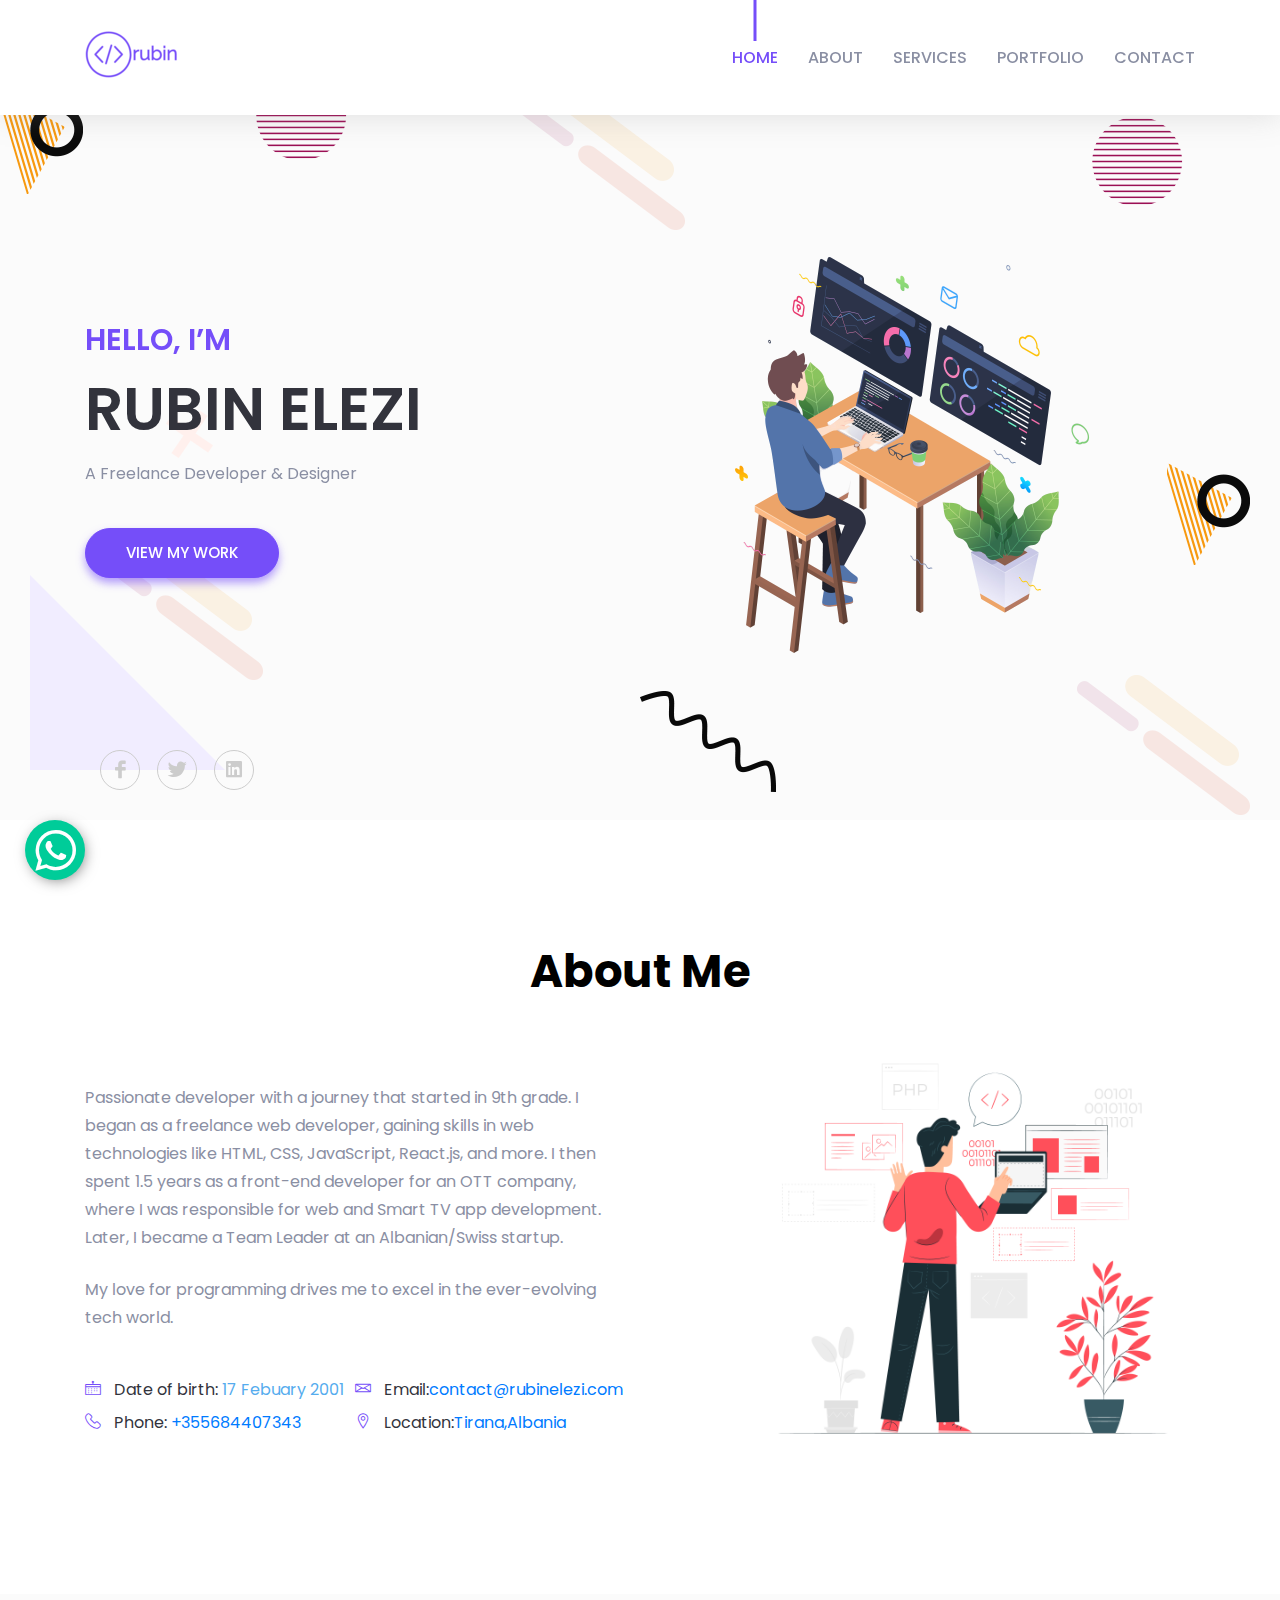
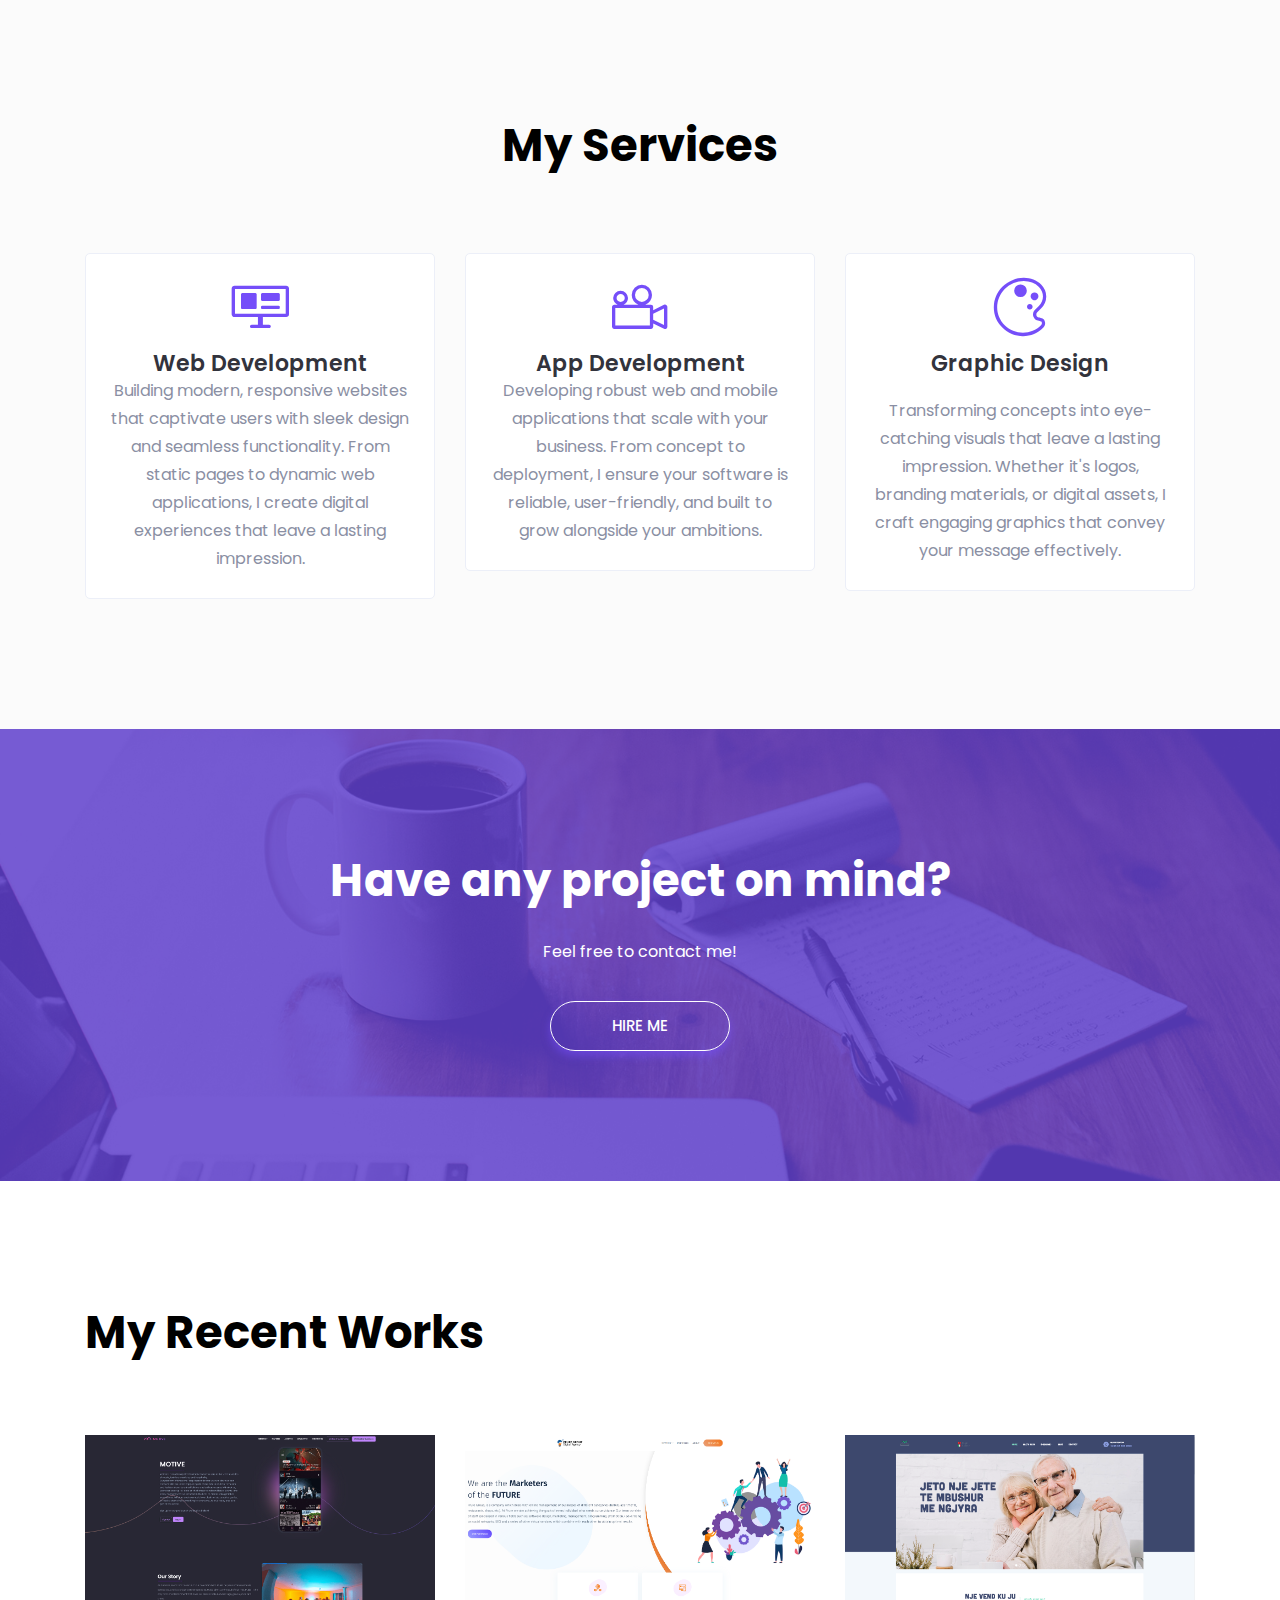
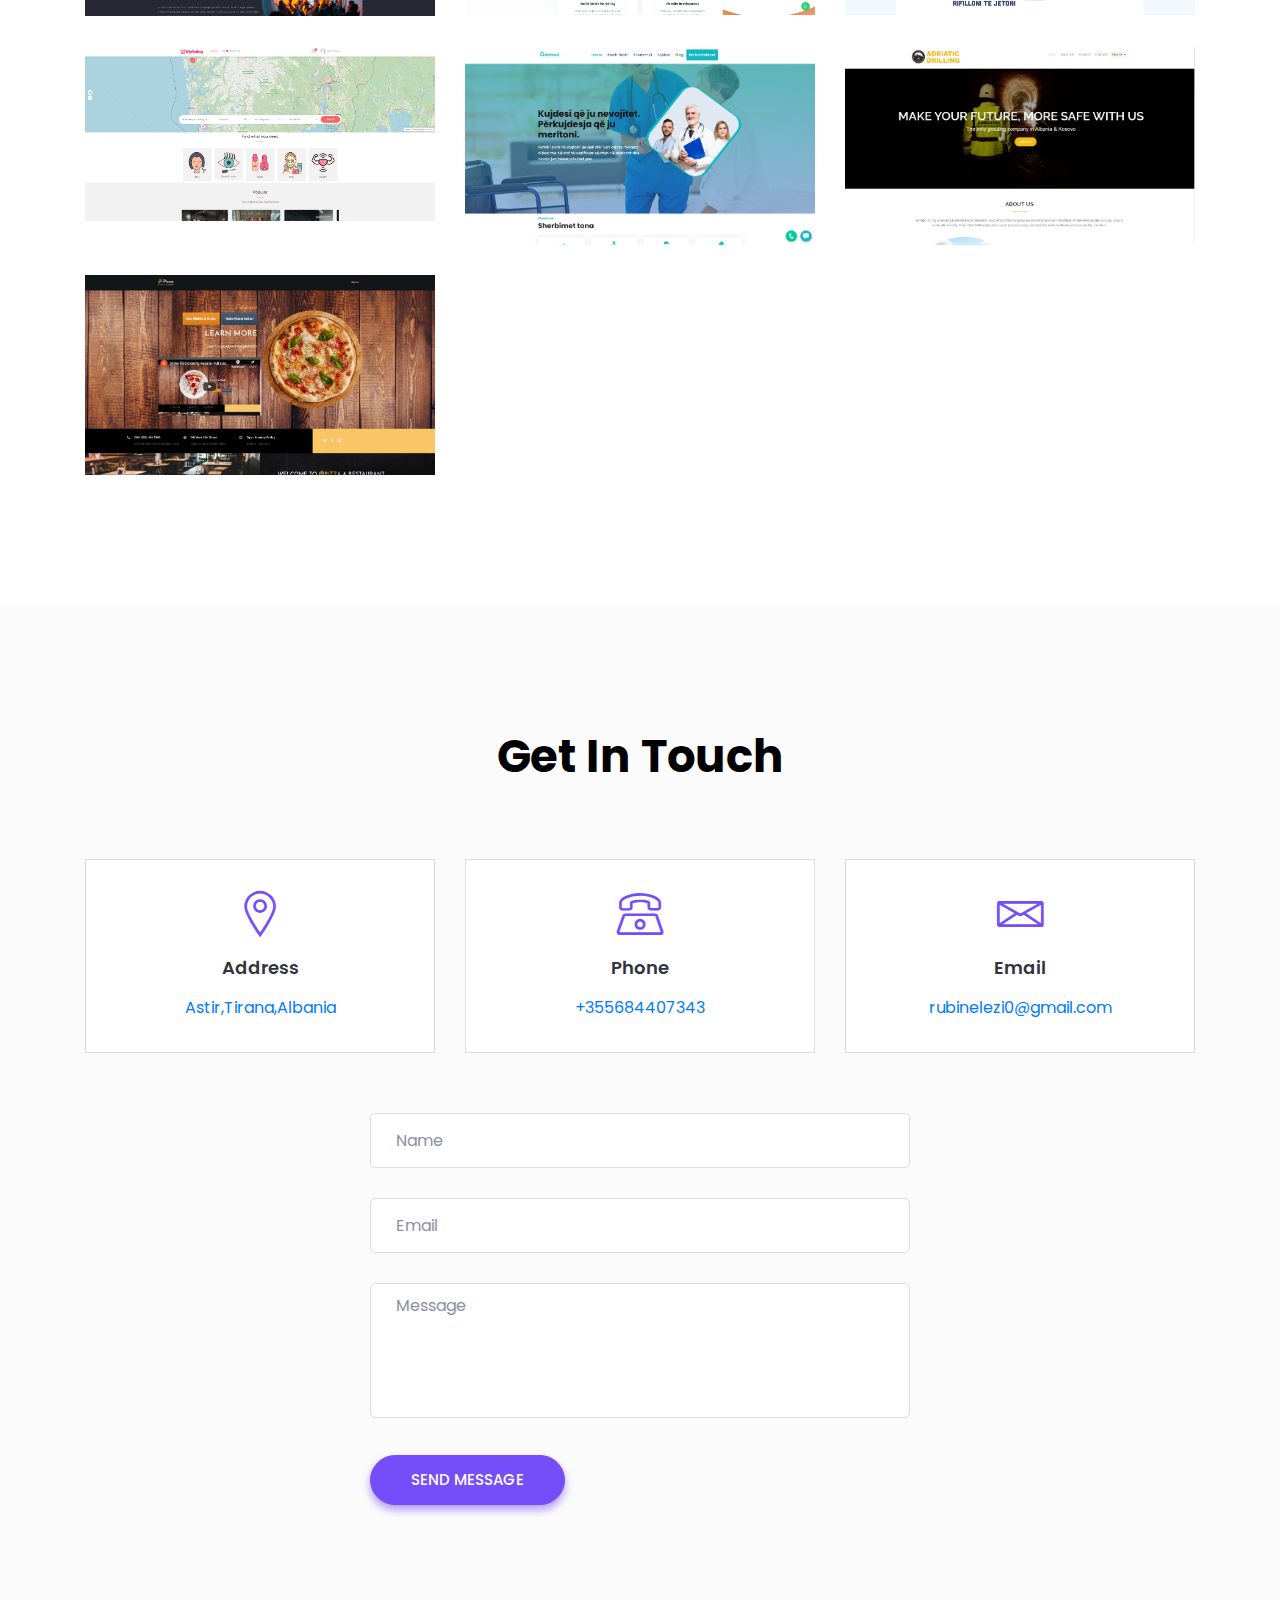
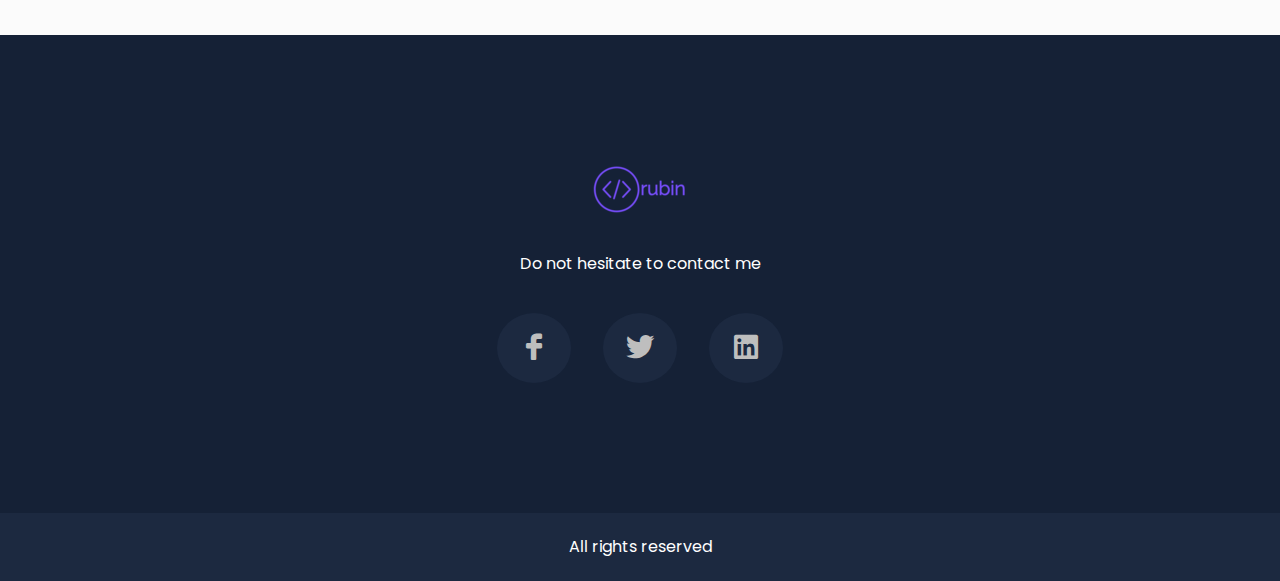
<file: index.html>
<!doctype html>
<html lang="en">

<head>

    <!--====== Required meta tags ======-->
    <meta charset="utf-8">
    <meta http-equiv="x-ua-compatible" content="ie=edge">
    <meta name="description" content="I am a freelancer in Albania, i do Web
    Development, Graphic Design and Video Editing. Fullstack development">
    <meta name="viewport" content="width=device-width, initial-scale=1, shrink-to-fit=no">
    <meta name="keywords" content="Rubin Elezi, Rubin, Elezi, Freelancer Albania, Freelancer Shqiperi, Web Developer, programues ne web, CIT, Instituti Kanadez i Teknologise, Albania Shqiperi, Programues, Video Editior, Graphic Design, Graphic Designer, social media marketing, prure, Portfolio ">
    <meta name="google-site-verification" content="google-site-verification=pm9ACxuDrixdP8tuZR1B38daSmW5UmhQvWwgzJHwDfg">
    <!--====== Title ======-->
    <title>Rubin - Freelance Developer in Albania</title>

    <!--====== Favicon Icon ======-->
    <link rel="shortcut icon" href="assets/images/favicon.png" type="image/png">

    <!--====== Bootstrap css ======-->
    <link rel="stylesheet" href="assets/css/bootstrap.min.css">

    <!--====== Line Icons css ======-->
    <link rel="stylesheet" href="assets/css/LineIcons.css">

    <!--====== Magnific Popup css ======-->
    <link rel="stylesheet" href="assets/css/magnific-popup.css">

    <!--====== Default css ======-->
    <link rel="stylesheet" href="assets/css/default.css">

    <!--====== Style css ======-->
    <link rel="stylesheet" href="assets/css/style.css">

    <link rel="stylesheet" href="assets/css/filter.css">


</head>

<body>

    <!--====== PRELOADER PART START ======-->

    <!-- <div class="preloader">
        <div class="loader_34">
            <div class="ytp-spinner">
                <div class="ytp-spinner-container">
                    <div class="ytp-spinner-rotator">
                        <div class="ytp-spinner-left">
                            <div class="ytp-spinner-circle"></div>
                        </div>
                        <div class="ytp-spinner-right">
                            <div class="ytp-spinner-circle"></div>
                        </div>
                    </div>
                </div>
            </div>
        </div>
    </div> -->

    <!--====== PRELOADER ENDS START ======-->

    <!--====== HEADER PART START ======-->

    <div class="phone">
        <!-- //float btn -->
        <a href=" https://wa.me/355684407343" target="_blank" class="float">
           <i class="pp lni lni-whatsapp"></i>
           </a>
       </div>

    <header id="home" class="header-area">
        <div class="navigation fixed-top">
            <div class="container">
                <div class="row">
                    <div class="col-lg-12">
                        <nav class="navbar navbar-expand-lg">
                            <a class="navbar-brand" href="index.html">
                                <img src="assets/images/banner/logo.png" alt="Logo">
                            </a> <!-- Logo -->
                            
                            <button class="navbar-toggler" type="button" data-toggle="collapse" data-target="#navbarSupportedContent" aria-controls="navbarSupportedContent" aria-expanded="false" aria-label="Toggle navigation">
                                <span class="toggler-icon"></span>
                                <span class="toggler-icon"></span>
                                <span class="toggler-icon"></span>
                            </button>

                            <div class="collapse navbar-collapse" id="navbarSupportedContent">
                                <ul class="navbar-nav ml-auto">
                                    <li class="nav-item active"><a class="page-scroll" href="#home">Home</a></li>
                                    <li class="nav-item"><a class="page-scroll" href="#about">About</a></li>
                                    <li class="nav-item"><a class="page-scroll" href="#service">Services</a></li>
                                    <li class="nav-item"><a class="page-scroll" href="#work">Portfolio</a></li>
                                    
                                    <li class="nav-item"><a class="page-scroll" href="#contact">Contact</a></li>
                                    <!-- <select style="margin-left: 5px;" class="selectpicker" data-width="fit">
                                        <option data-content='<span class="flag-icon flag-icon-al"></span> English' selected="selected">English</option>
                                      <option  data-content='<span class="flag-icon flag-icon-mx"></span> Shqip'>Shqip</option>
                                    </select> -->
                                </ul>
                            </div> <!-- navbar collapse -->
                        </nav> <!-- navbar -->
                    </div>
                </div> <!-- row -->
            </div> <!-- container -->
        </div> <!-- navigation -->

        <div id="parallax" class="header-content d-flex align-items-center">
            <div class="header-shape shape-one layer" data-depth="0.10">
                <img src="assets/images/banner/shape/shape-1.png" alt="Shape">
            </div> <!-- header shape -->
            <div class="header-shape shape-tow layer" data-depth="0.30">
                <img src="assets/images/banner/shape/shape-2.png" alt="Shape">
            </div> <!-- header shape -->
            <div class="header-shape shape-three layer" data-depth="0.40">
                <img src="assets/images/banner/shape/shape-3.png" alt="Shape">
            </div> <!-- header shape -->
            <div class="header-shape shape-fore layer" data-depth="0.60">
                <img src="assets/images/banner/shape/shape-2.png" alt="Shape">
            </div> <!-- header shape -->
            <div class="header-shape shape-five layer" data-depth="0.20">
                <img src="assets/images/banner/shape/shape-1.png" alt="Shape">
            </div> <!-- header shape -->
            <div class="header-shape shape-six layer" data-depth="0.15">
                <img src="assets/images/banner/shape/shape-4.png" alt="Shape">
            </div> <!-- header shape -->
            <div class="header-shape shape-seven layer" data-depth="0.50">
                <img src="assets/images/banner/shape/shape-5.png" alt="Shape">
            </div> <!-- header shape -->
            <div class="header-shape shape-eight layer" data-depth="0.40">
                <img src="assets/images/banner/shape/shape-3.png" alt="Shape">
            </div> <!-- header shape -->
            <div class="header-shape shape-nine layer" data-depth="0.20">
                <img src="assets/images/banner/shape/shape-6.png" alt="Shape">
            </div> <!-- header shape -->
            <div class="header-shape shape-ten layer" data-depth="0.30">
                <img src="assets/images/banner/shape/shape-3.png" alt="Shape">
            </div> <!-- header shape -->
            <div class="container">
                <div class="row align-items-center">
                    <div class="col-xl-5 col-lg-6">
                        <div class="header-content-right">
                            <h4 class="sub-title">Hello, I’m</h4>
                            <h1 class="title">Rubin Elezi</h1>
                            <p>A Freelance Developer & Designer</p>
                            <a style="margin-bottom: 10px;" class="main-btn" href="#work">View my Work</a>
                            
                            <!-- <a class="main-btn custom" href="assets/cv/rubincv.pdf">Download CV</a> -->
                        </div> <!-- header content right -->
                    </div>
                    <div class="col-lg-6 offset-xl-1">
                        <div class="header-image d-none d-lg-block">
                            <img src="assets/images/banner/2555355-removebg-preview.png" alt="hero">
                        </div> <!-- header image -->
                    </div>
                </div> <!-- row -->
            </div> <!-- container -->
            <div class="header-social">
                <div class="container">
                    <div class="row">
                        <div class="col-lg-12">
                            <div class="header-social-icon">
                                <ul>
                                    <li><a href="https://sq-al.facebook.com/relezi2"><i class="lni-facebook-filled"></i></a></li>
                                    <li><a href="https://twitter.com/rubin_17"><i class="lni-twitter-original"></i></a></li>
                                    
                                    <li><a href="https://al.linkedin.com/in/rubin-elezi-32953419b"><i class="lni-linkedin-original"></i></a></li>
                                </ul>
                            </div> <!-- header social -->
                        </div>
                    </div> <!-- row -->
                </div> <!-- container -->
            </div> <!-- header social -->
        </div> <!-- header content -->
    </header>

    <!--====== HEADER PART ENDS ======-->

    <!--====== ABOUT PART START ======-->

    <section id="about" class="about-area pt-125 pb-130">
        <div class="container">
            <div class="row justify-content-center">
                <div class="col-lg-8">
                    <div class="section-title text-center">
                        <h2 class="title">About Me</h2>
                       
                    </div> <!-- section title -->
                </div>
            </div> <!-- row -->
            <div class="row">
                <div class="col-lg-6">
                    <div class="about-content mt-50">
                        <h5 class="about-title"></h5>
                        <p>Passionate developer with a journey that started in 9th grade. I began as a freelance web developer, gaining skills in web technologies like HTML, CSS, JavaScript, React.js, and more. I then spent 1.5 years as a front-end developer for an OTT company, where I was responsible for web and Smart TV app development. Later, I became a Team Leader at an Albanian/Swiss startup.</p>
                        <br>
                        <p>My love for programming drives me to excel in the ever-evolving tech world.</p>
                        <br>
                        <ul class="clearfix">
                            <li>
                                <div class="single-info d-flex align-items-center">
                                    <div class="info-icon">
                                        <i class="lni-calendar"></i>
                                    </div>
                                    <div class="info-text">
                                        <p><span>Date of birth:</span> <span style="color: #55acee;">17 Febuary
                                            2001</span> </p>
                                    </div>
                                </div> <!-- single info -->
                            </li>
                            <li>
                                <div class="single-info d-flex align-items-center">
                                    <div class="info-icon">
                                        <i class="lni-envelope"></i>
                                    </div>
                                    <div class="info-text">
                                        <p style="display: flex;" ><span>Email:</span> <a href="mailto:contact@rubinelezi.com"> contact@rubinelezi.com</a></p>
                                    </div>
                                </div> <!-- single info -->
                            </li>
                            <li>
                                <div class="single-info d-flex align-items-center">
                                    <div class="info-icon">
                                        <i class="lni-phone-handset"></i>
                                    </div>
                                    <div class="info-text">
                                        <p><span>Phone:</span> <a href="tel:+355-684-407-343">+355684407343</a></p>
                                    </div>
                                </div> <!-- single info -->
                            </li>
                            <li>
                                <div class="single-info d-flex align-items-center">
                                    <div class="info-icon">
                                        <i class="lni-map-marker"></i>
                                    </div>
                                    <div class="info-text">
                                        <p style="display: flex;"><span>Location:</span> <a target="_blank" href="https://www.google.com/maps/search/oslo+astir/@41.3318274,19.7948504,15z/data=!3m1!4b1">Tirana,Albania</a></p>
                                    </div>
                                </div> <!-- single info -->
                            </li>
                        </ul>
                    </div> <!-- about content -->
                </div>
                <div class="col-xl-5 offset-xl-1 col-lg-6">
                    <div class="header-image d-none d-lg-block">
                        <img src="assets/images/banner/3588964.jpg" alt="hero">
                    </div> <!-- header image -->
                </div>
            </div> <!-- row -->
        </div> <!-- container -->
    </section>

    <!--====== ABOUT PART ENDS ======-->

    <!--====== SERVICES PART START ======-->

    <section id="service" class="services-area gray-bg pt-125 pb-130">
        <div class="container">
            <div class="row justify-content-center">
                <div class="col-lg-8">
                    <div class="section-title text-center pb-30">
                        <h2 class="title">My Services</h2>
                    </div> <!-- section title -->
                </div>
            </div> <!-- row -->
            <div class="row justify-content-center">
                <div class="col-lg-4 col-md-6 col-sm-8">
                    <div class="single-service text-center mt-30">
                        <div class="service-icon">
                            <i class="lni-website"></i>
                        </div>
                        <div class="service-content">
                            <h4 class="service-title">Web Development</h4>
                            <p>Building modern, responsive websites that captivate users with sleek design and seamless functionality. From static pages to dynamic web applications, I create digital experiences that leave a lasting impression.</p>
                        </div>
                    </div> <!-- single service -->
                </div>
                <div class="col-lg-4 col-md-6 col-sm-8">
                    <div class="single-service text-center mt-30">
                        <div class="service-icon">
                            <i class="lni-video"></i>
                        </div>
                        <div class="service-content">
                            <h4 class="service-title">App Development</h4>
                            <p>Developing robust web and mobile applications that scale with your business. From concept to deployment, I ensure your software is reliable, user-friendly, and built to grow alongside your ambitions.</p>
                        </div>
                    </div> <!-- single service -->
                </div>
                <div class="col-lg-4 col-md-6 col-sm-8">
                    <div class="single-service text-center mt-30">
                        <div class="service-icon">
                            <i class="lni-color-pallet"></i>
                        </div>
                        <div class="service-content">
                            <h4 class="service-title"><a href="#contact">Graphic Design</a></h4>
                            <p> Transforming concepts into eye-catching visuals that leave a lasting impression. Whether it's logos, branding materials, or digital assets, I craft engaging graphics that convey your message effectively.</p>
                        </div>
                    </div> <!-- single service -->
                </div>
               
    
                <!-- <div class="col-lg-4 col-md-6 col-sm-8">
                    <div class="single-service text-center mt-30">
                        <div class="service-icon">
                            <i class="lni-support"></i>
                        </div>
                        <div class="service-content">
                            <h4 class="service-title"><a href="#">Rock your bussines</a></h4>
                            <p>Packet of all services together to make you
                            bussines grow fast, </p>
                        </div>
                    </div> single service -->
                </div> 
            </div> <!-- row -->
        </div> <!-- container -->
    </section>

    <!--====== SERVICES PART ENDS ======-->

    <!--====== CALL TO ACTION PART START ======-->

    <section id="call-to-action" class="call-to-action pt-125 pb-130 bg_cover" style="background-image: url(assets/images/call-to-action.jpg)">
        <div class="container">
            <div class="row justify-content-center">
                <div class="col-xl-8 col-lg-9">
                    <div class="call-action-content text-center">
                        <h2 class="action-title">Have any project on mind?</h2>
                        <p>Feel free to contact me!</p>
                        <ul>
                            <!-- <li><a class="main-btn custom" href="assets/cv/CV Rubin.doc">Download CV</a></li> -->
                            <li><a class="main-btn custom-2" href="#contact">Hire me</a></li>
                        </ul>
                    </div> <!-- call action content -->
                </div>
            </div> <!-- row -->
        </div> <!-- container -->
    </section>

    

    <!--====== CALL TO ACTION PART ENDS ======-->

    <!--====== WORK PART START ======-->

    <section id="work" class="work-area pt-125 pb-130">
        <div class="container">
            <div class="row">
                <div class="col-lg-8">
                    <div class="section-title pb-25">
                        <h2 class="title">My Recent Works</h2>
                        <span class="mobileShow">Click on projects to open them</span>
                        
                    </div> <!-- section title -->
                </div>
            </div> <!-- row -->
            
            <!-- <div id="myBtnContainer">
                <button class="btn active" onclick="filterSelection('all')"> Show all</button>
                <button class="btn" onclick="filterSelection('web')">Web</button>                
              </div> -->
            
            

            
            <div class="row port">
                <div class="col-lg-4 col-md-6 col-sm-6 showss web">
                    <div class="single-work text-center mt-30">
                        
                        <div class="work-image">
                            <img src="assets/images/work/motive.png" alt="work">
                        </div>
                        <div class="work-overlay">
                            <div class="work-content">
                                <h3 class="work-title">Client Job</h3>
                                <p>Next.js + Tailwind + Strapi = 🚀❤️ </p>
                                <ul>
                                    <li><a class="image-popup"
                                    href="assets/images/work/motive.png" target="_blank"><i
                                    class="lni-plus"></i></a></li>
                                    <li><a href="https://motiveinc.co.uk/" target="_blank"><i class="lni-link"></i></a></li>
                                </ul>
                            </div>
                        </div>
                    </div> <!-- single work -->
                </div>
                <div class="col-lg-4 col-md-6 col-sm-6 showss web">
                    <div class="single-work text-center mt-30">
                        
                        <div class="work-image">
                            <img src="assets/images/work/prure.png" alt="work">
                        </div>
                        <div class="work-overlay">
                            <div class="work-content">
                                <h3 class="work-title">Client Job</h3>
                                <ul>
                                    <li><a class="image-popup"
                                    href="assets/images/work/prure.png" target="_blank"><i
                                    class="lni-plus"></i></a></li>
                                    <li><a href="https://pruregroup.com/" target="_blank"><i class="lni-link"></i></a></li>
                                </ul>
                            </div>
                        </div>
                    </div> <!-- single work -->
                </div>
                <div class="col-lg-4 col-md-6 col-sm-6 showss web">
                    <div class="single-work text-center mt-30">
                        <div class="work-image">
                            <img src="assets/images/work/koder.png" alt="work">
                        </div>
                        <div class="work-overlay">
                            <div class="work-content">
                                <h3 class="work-title">Client Job</h3>
                                <p>Wordpress Site</p>
                                <ul>
                                    <li><a class="image-popup"
                                        href="assets/images/work/koder.png" target="_blank"><i
                                        class="lni-plus"></i></a></li>
                                        <li><a href="https://shtepianekoder.al/" target="_blank"><i class="lni-link"></i></a></li>
                                </ul>
                            </div>
                        </div>
                    </div> <!-- single work -->
                </div> 
                <div class="col-lg-4 col-md-6 col-sm-6 showss web">
                    <div class="single-work text-center mt-30">
                        <div class="work-image">
                            <img src="assets/images/work/mysalon.png" alt="work">
                        </div>
                        <div class="work-overlay">
                            <div class="work-content">
                                <h3 class="work-title">MVP</h3>
                                <p>Wordpress App</p>
                                <ul>
                                    <li><a class="image-popup"
                                        href="assets/images/work/mysalon.png" target="_blank"><i
                                        class="lni-plus"></i></a></li>
                                        <li><a href="https://gogetdigitalmenu.com/" target="_blank"><i class="lni-link"></i></a></li>
                                </ul>
                            </div>
                        </div>
                    </div> <!-- single work -->
                </div> 
                <div class="col-lg-4 col-md-6 col-sm-6 showss web">
                    <div class="single-work text-center mt-30">
                        
                        <div class="work-image">
                            <img src="assets/images/work/domed.png" alt="work">
                        </div>
                        <div class="work-overlay">
                            <div class="work-content">
                                <h3 class="work-title">Client Job</h3>
                                <p>This bussines is not beign maintained, some things may not work right</p>
                                <ul>
                                    <li><a class="image-popup"
                                    href="assets/images/work/domed.png" target="_blank"><i
                                    class="lni-plus"></i></a></li>
                                    <li><a href="https://domeddev.netlify.app/" target="_blank"><i class="lni-link"></i></a></li>
                                </ul>
                            </div>
                        </div>
                    </div> <!-- single work -->
                </div>
                <div class="col-lg-4 col-md-6 col-sm-6 showss web">
                    <div class="single-work text-center mt-30">
                        <div class="work-image">
                            <img src="assets/images/work/acdrilling.png" alt="work">
                        </div>
                        <div class="work-overlay">
                            <div class="work-content">
                                <h3 class="work-title">Client Job</h3>
                                <p>Out of bussines</p>
                                <ul>
                                    <li><a class="image-popup"
                                        href="assets/images/work/acdrilling.png" target="_blank"><i
                                        class="lni-plus"></i></a></li>
                                    
                                </ul>
                            </div>
                        </div>
                    </div> <!-- single work -->
                </div> 
                <div class="col-lg-4 col-md-6 col-sm-6 showss web">
                    <div class="single-work text-center mt-30">
                        <div class="work-image">
                            <img src="assets/images/work/pizza.jpg" alt="work">
                        </div>
                        <div class="work-overlay">
                            <div class="work-content">
                                <h3 class="work-title">Ready for your bussines</h3>
                                <p>Food ordering system</p>
                                <ul>
                                    <li><a
                                    href="https://www.youtube.com/watch?v=tMLBXL7JkkY&t=2s"
                                    target="_blank"><i class="lni-youtube"></i></a></li>
                                </ul>
                            </div>
                        </div>
                    </div> <!-- single work -->
                </div>
                <!-- <div class="col-lg-4 col-md-6 col-sm-6 showss web">
                    <div class="single-work text-center mt-30">
                        <div class="work-image">
                            <img src="assets/images/work/frenksion.jpg" alt="work">
                        </div>
                        <div class="work-overlay">
                            <div class="work-content">
                                <h3 class="work-title">Personal Project</h3>
                               <p>This is a beta version of my side project, builded from scratch with
                               PHP, MYSQL, BOOTSTRAP and JS </p>
                                <ul>
                                    <li><a
                                    href="https://github.com/RUBINELEZI/citas/tree/master"
                                    target="_blank"><i class="lni-github"></i></a></li>
                                    <li><a
                                    href="http://e-pizza.epizy.com/" target="_blank"><i
                                    class="lni-link"></i></a></li>
                                </ul>
                            </div>
                        </div>
                    </div> 
                </div> -->
                <!-- <div class="col-lg-4 col-md-6 col-sm-6 showss web">
                    <div class="single-work text-center mt-30">
                        <div class="work-image">
                            <img src="assets/images/work/sound.jpg" alt="work">
                        </div>
                        <div class="work-overlay">
                            <div class="work-content">
                                <h3 class="work-title">Personal Project</h3>
                               <p>Find lyrics for you favorit musics</p>
                                <ul>
                                    <li><a
                                    href="https://github.com/RUBINELEZI/lyrics-api"
                                    target="_blank"><i class="lni-github"></i></a></li>
                                    <li><a
                                    href="https://lyrics.rubinelezi.com/" target="_blank"><i
                                    class="lni-link"></i></a></li>
                                </ul>
                            </div>
                        </div>
                    </div> 
                </div> -->
               
                
             
            </div> <!-- row -->
       

        </div> <!-- container -->
    </section>

    <!--====== WORK PART ENDS ======-->

    

    <!--====== CONTACT PART START ======-->

    <section id="contact" class="contact-area pt-125 pb-130 gray-bg">
        <div class="container">
            <div class="row justify-content-center">
                <div class="col-lg-8">
                    <div class="section-title text-center pb-25">
                        <h2 class="title">Get In Touch</h2>
                        
                    </div> <!-- section title -->
                </div>
            </div> <!-- row -->
            <div class="row justify-content-center">
                <div class="col-lg-4 col-md-6 col-sm-7">
                    <div class="contact-box text-center mt-30">
                        <div class="contact-icon">
                            <i class="lni-map-marker"></i>
                        </div>
                        <div class="contact-content">
                            <h6 class="contact-title">Address</h6>
                            <p><a target="_blank" href="https://www.google.com/maps/search/oslo+astir/@41.3318274,19.7948504,15z/data=!3m1!4b1">Astir,Tirana,Albania</a> </p>
                        </div>
                    </div> <!-- contact box -->
                </div>
                <div class="col-lg-4 col-md-6 col-sm-7">
                    <div class="contact-box text-center mt-30">
                        <div class="contact-icon">
                            <i class="lni-phone"></i>
                        </div>
                        <div class="contact-content">
                            <h6 class="contact-title">Phone</h6>
                            
                            <p><a href="tel:+355-684-407-343">+355684407343</a></p>
                            
                            
                        </div>
                    </div> <!-- contact box -->
                </div>
                <div class="col-lg-4 col-md-6 col-sm-7">
                    <div class="contact-box text-center mt-30">
                        <div class="contact-icon">
                            <i class="lni-envelope"></i>
                        </div>
                        <div class="contact-content">
                            <h6 class="contact-title">Email</h6>
                            <p><a href="mailto:rubinelezi0@gmail.com">rubinelezi0@gmail.com</a></p>
                            
                            
                        </div>
                    </div> <!-- contact box -->
                </div>
            </div> <!-- row -->
            <div class="row" style="display: flex; align-items: center; justify-content: center;">
                <div class="col-lg-6" >
                    <div class="contact-form pt-30">
                        <form id="contact-form"  method="POST" data-netlify="true">
                            <div class="single-form">
                                <input type="text" name="name" placeholder="Name">
                            </div> <!-- single form -->
                            <div class="single-form">
                                <input type="email" name="email" placeholder="Email">
                            </div> <!-- single form -->
                            <div class="single-form">
                                <textarea name="message" placeholder="Message"></textarea>
                            </div> <!-- single form -->
                            <p class="form-message"></p>
                            <div class="single-form">
                                <button class="main-btn" type="submit">Send Message</button>
                            </div> <!-- single form -->
                        </form>
                    </div> <!-- contact form -->
                </div>
               
            </div> <!-- row -->
        </div> <!-- container -->
    </section>

    <!--====== CONTACT PART ENDS ======-->

    <!--====== FOOTER PART START ======-->

    <footer id="footer" class="footer-area">
        <div class="footer-widget pt-130 pb-130">
            <div class="container">
                <div class="row justify-content-center">
                    <div class="col-lg-8">
                        <div class="footer-content text-center">
                            <a href="index.html">
                                <img src="assets/images/banner/logo.png" alt="Logo">
                            </a>
                            <p class="mt-">Do not hesitate to contact me</p>
                            <ul>
                                <li><a href="https://www.facebook.com/relezi2"><i class="lni-facebook-filled"></i></a></li>
                                <li><a href="https://twitter.com/rubin_17"><i class="lni-twitter-original"></i></a></li>
                                
                                <li><a href="https://www.linkedin.com/in/rubin-elezi-32953419b/"><i class="lni-linkedin-original"></i></a></li>
                            </ul>
                        </div> <!-- footer content -->
                    </div>
                </div> <!-- row -->
            </div> <!-- container -->
        </div> <!-- footer widget -->
        <div class="footer-copyright pb-20">
            <div class="container">
                <div class="row">
                    <div class="col-lg-12">
                        <div class="copyright-text text-center pt-20">
                            <p>All rights reserved</p>
                        </div> <!-- copyright text -->
                    </div>
                </div> <!-- row -->
            </div> <!-- container -->
        </div> <!-- footer widget -->
    </footer>

    <!--====== FOOTER PART ENDS ======-->

    <!--====== BACK TOP TOP PART START ======-->

    <a href="#" class="back-to-top"><i class="lni-chevron-up"></i></a>

    <!--====== BACK TOP TOP PART ENDS ======-->







    <!--====== jquery js ======-->
    <script src="assets/js/vendor/modernizr-3.6.0.min.js"></script>
    <script src="assets/js/vendor/jquery-1.12.4.min.js"></script>

    <!--====== Bootstrap js ======-->
    <script src="assets/js/bootstrap.min.js"></script>
    <script src="assets/js/popper.min.js"></script>

    <!--====== Magnific Popup js ======-->
    <script src="assets/js/jquery.magnific-popup.min.js"></script>

    <!--====== Parallax js ======-->
    <script src="assets/js/parallax.min.js"></script>

    <!--====== Counter Up js ======-->
    <script src="assets/js/waypoints.min.js"></script>
    <script src="assets/js/jquery.counterup.min.js"></script>


    <!--====== Appear js ======-->
    <script src="assets/js/jquery.appear.min.js"></script>

    <!--====== Scrolling js ======-->
    <script src="assets/js/scrolling-nav.js"></script>
    <script src="assets/js/jquery.easing.min.js"></script>


    <!--====== Main js ======-->
    <script src="assets/js/main.js"></script>
    <script src="assets/js/filter.js"></script>

</body>

</html>
</file>
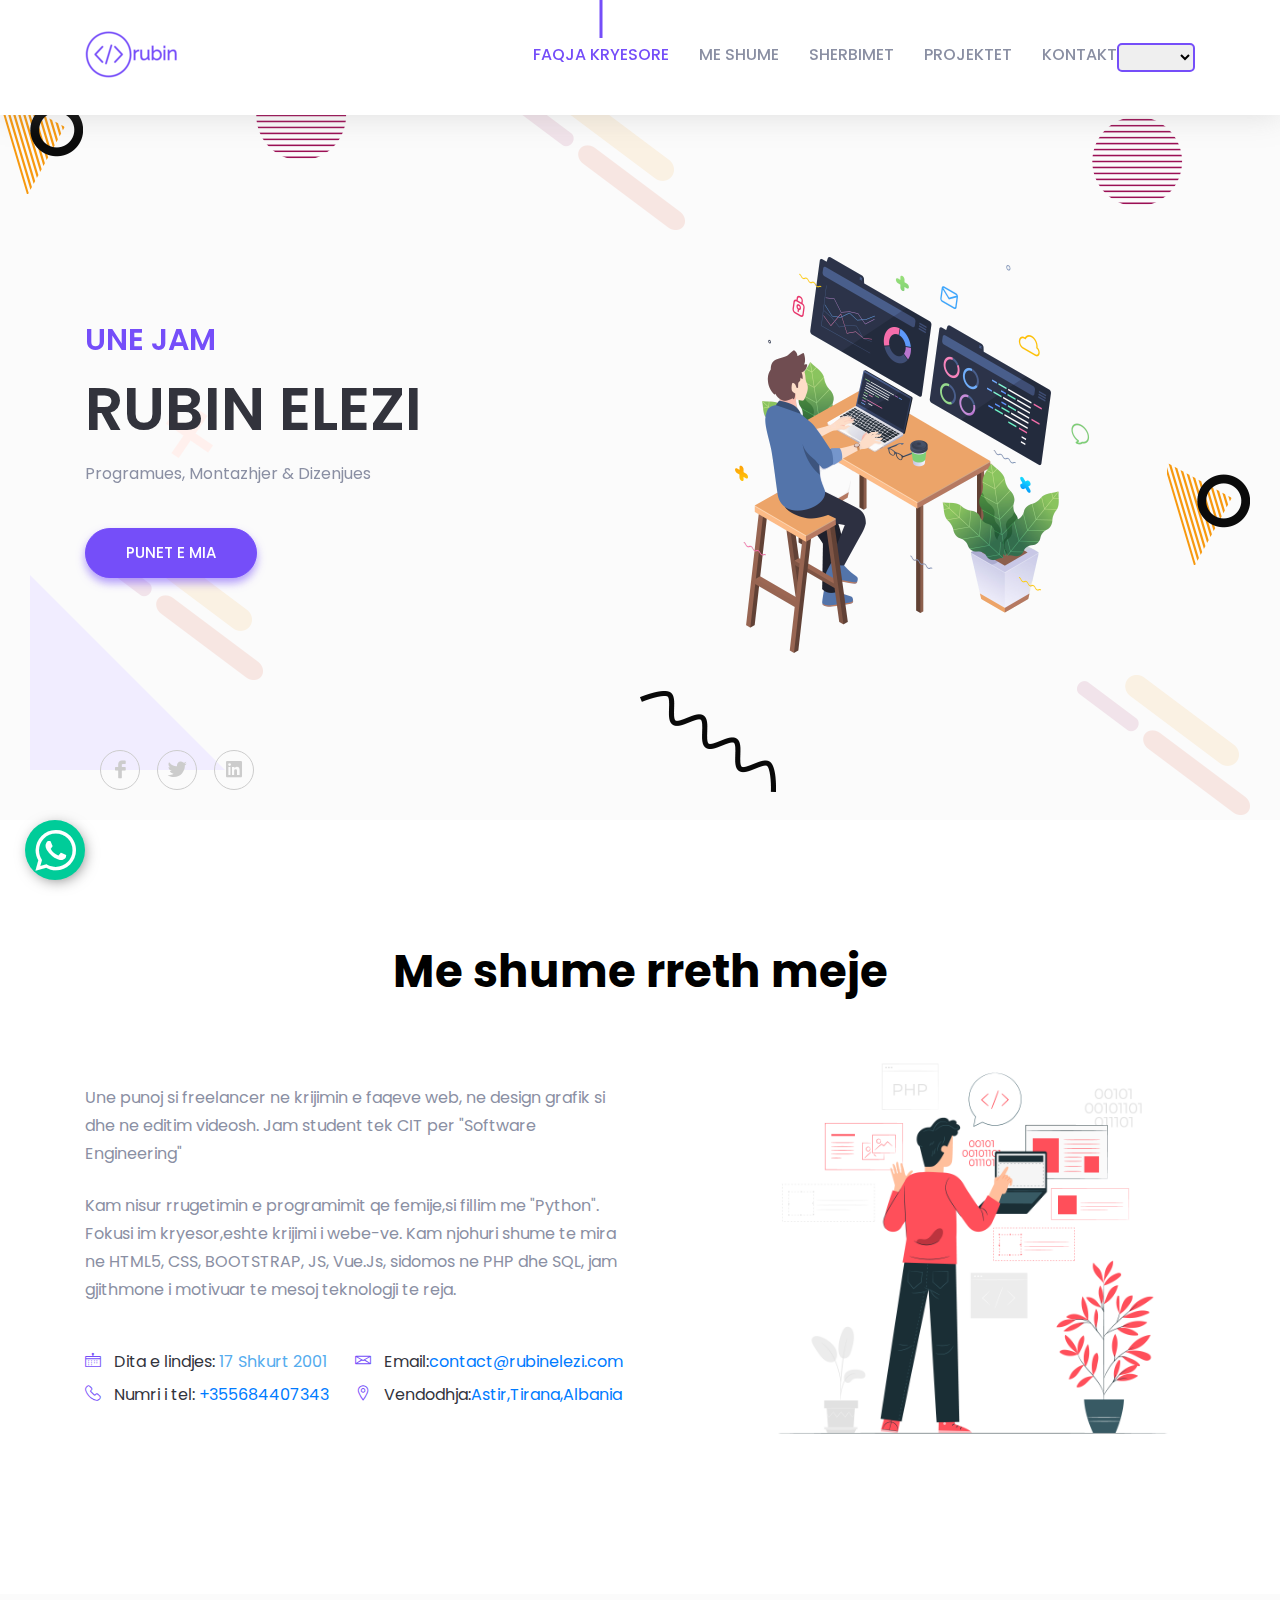
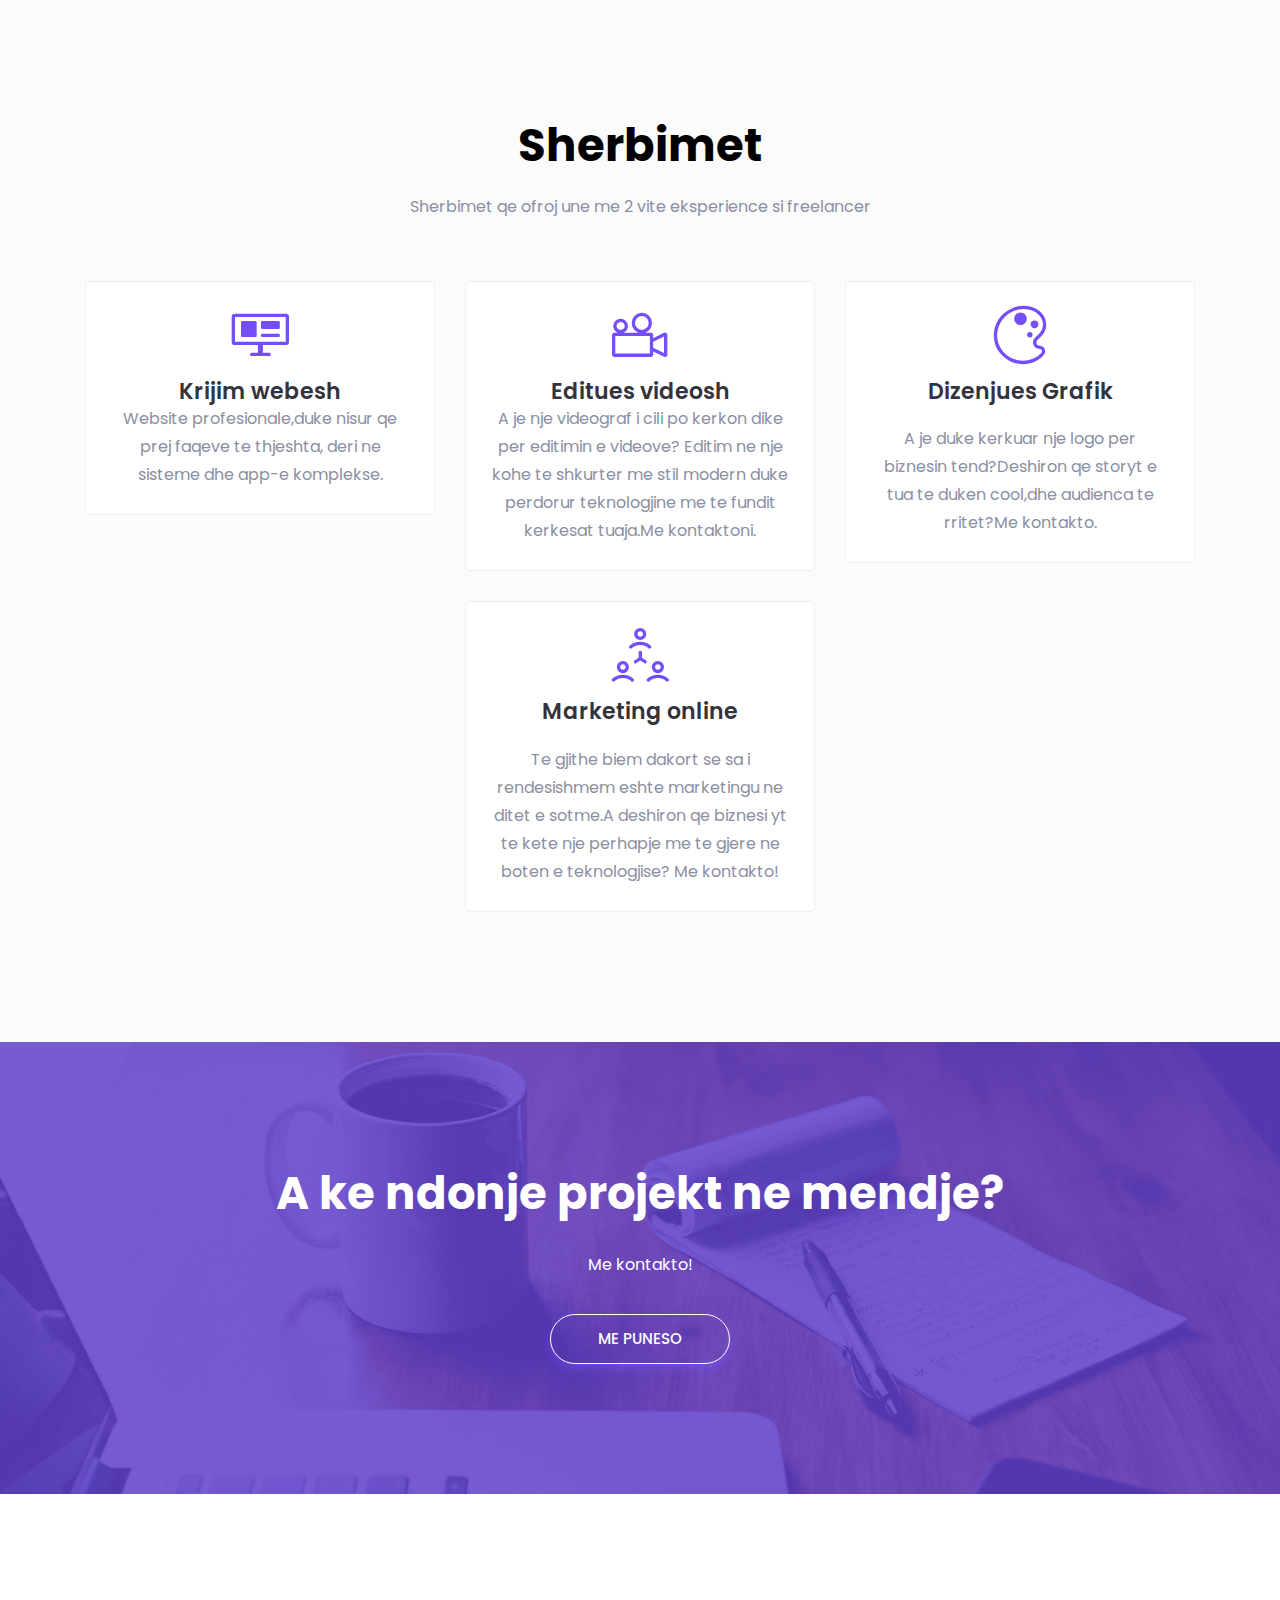
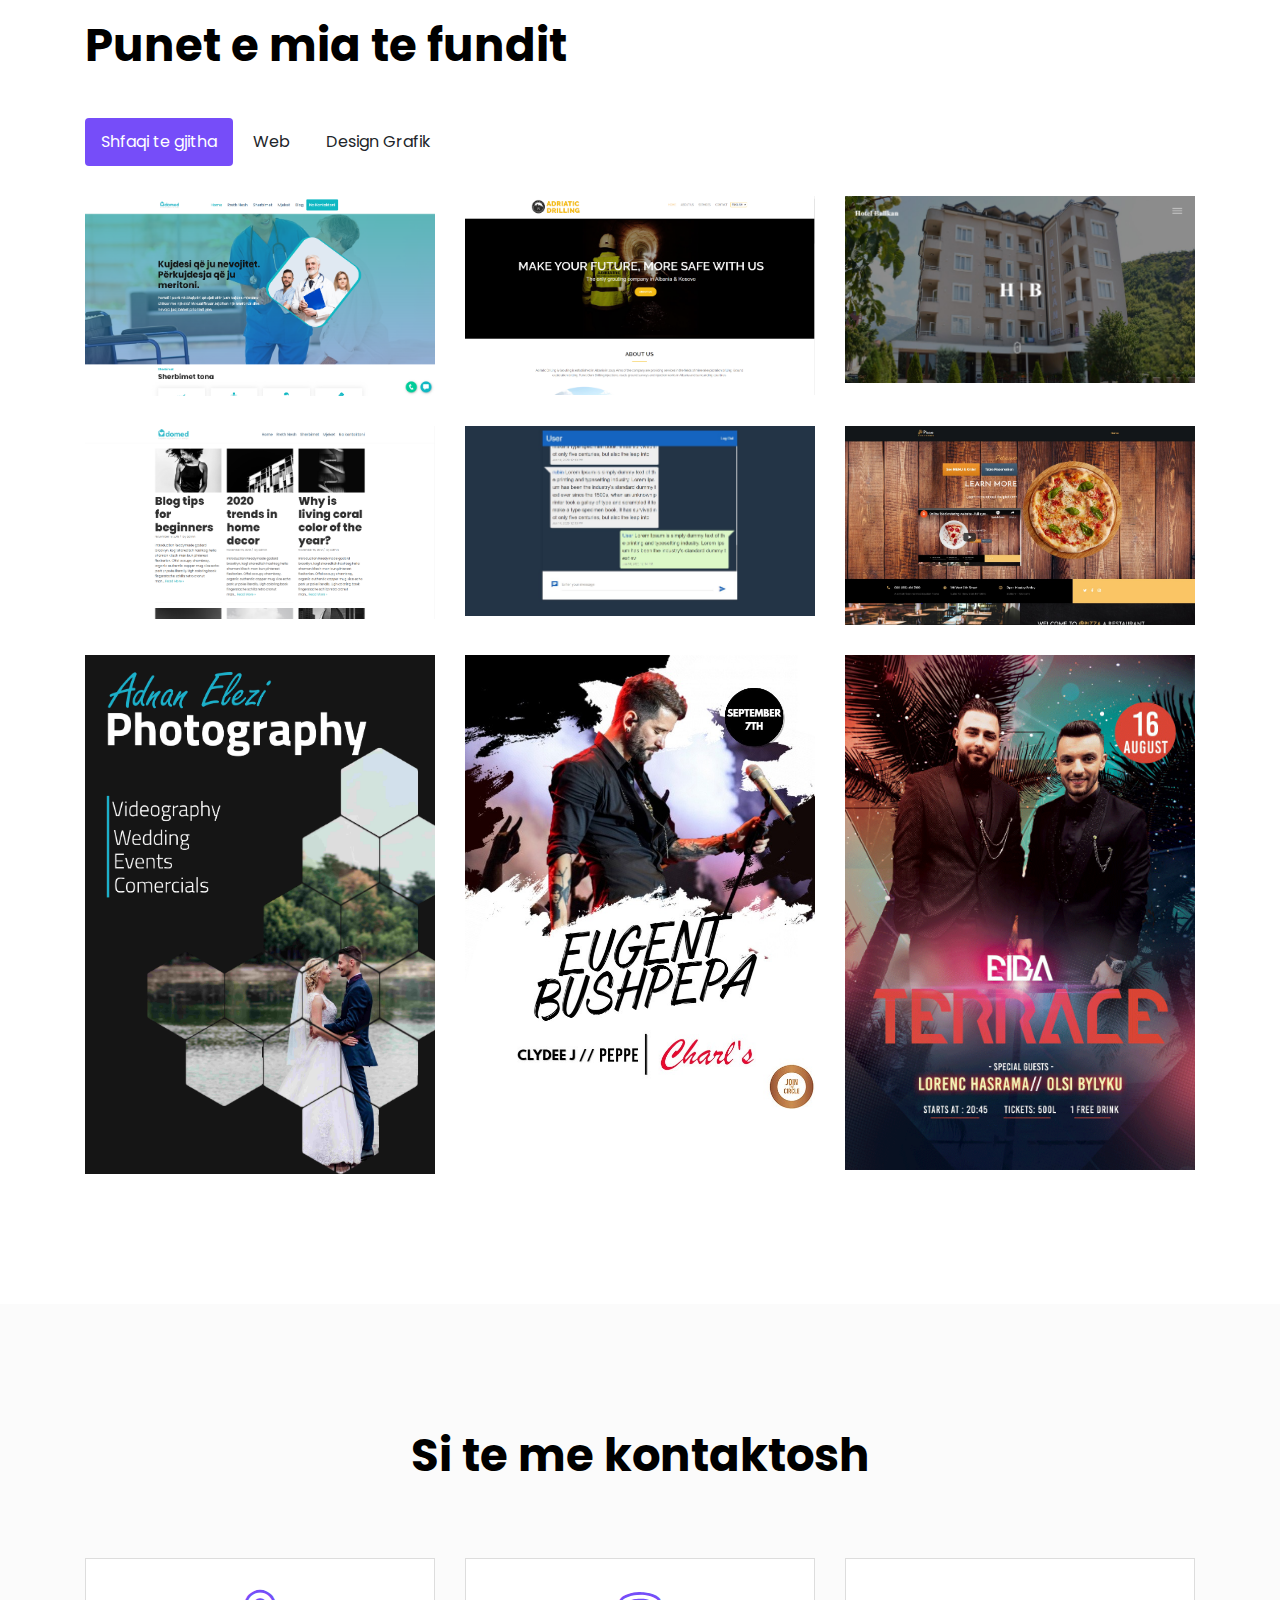
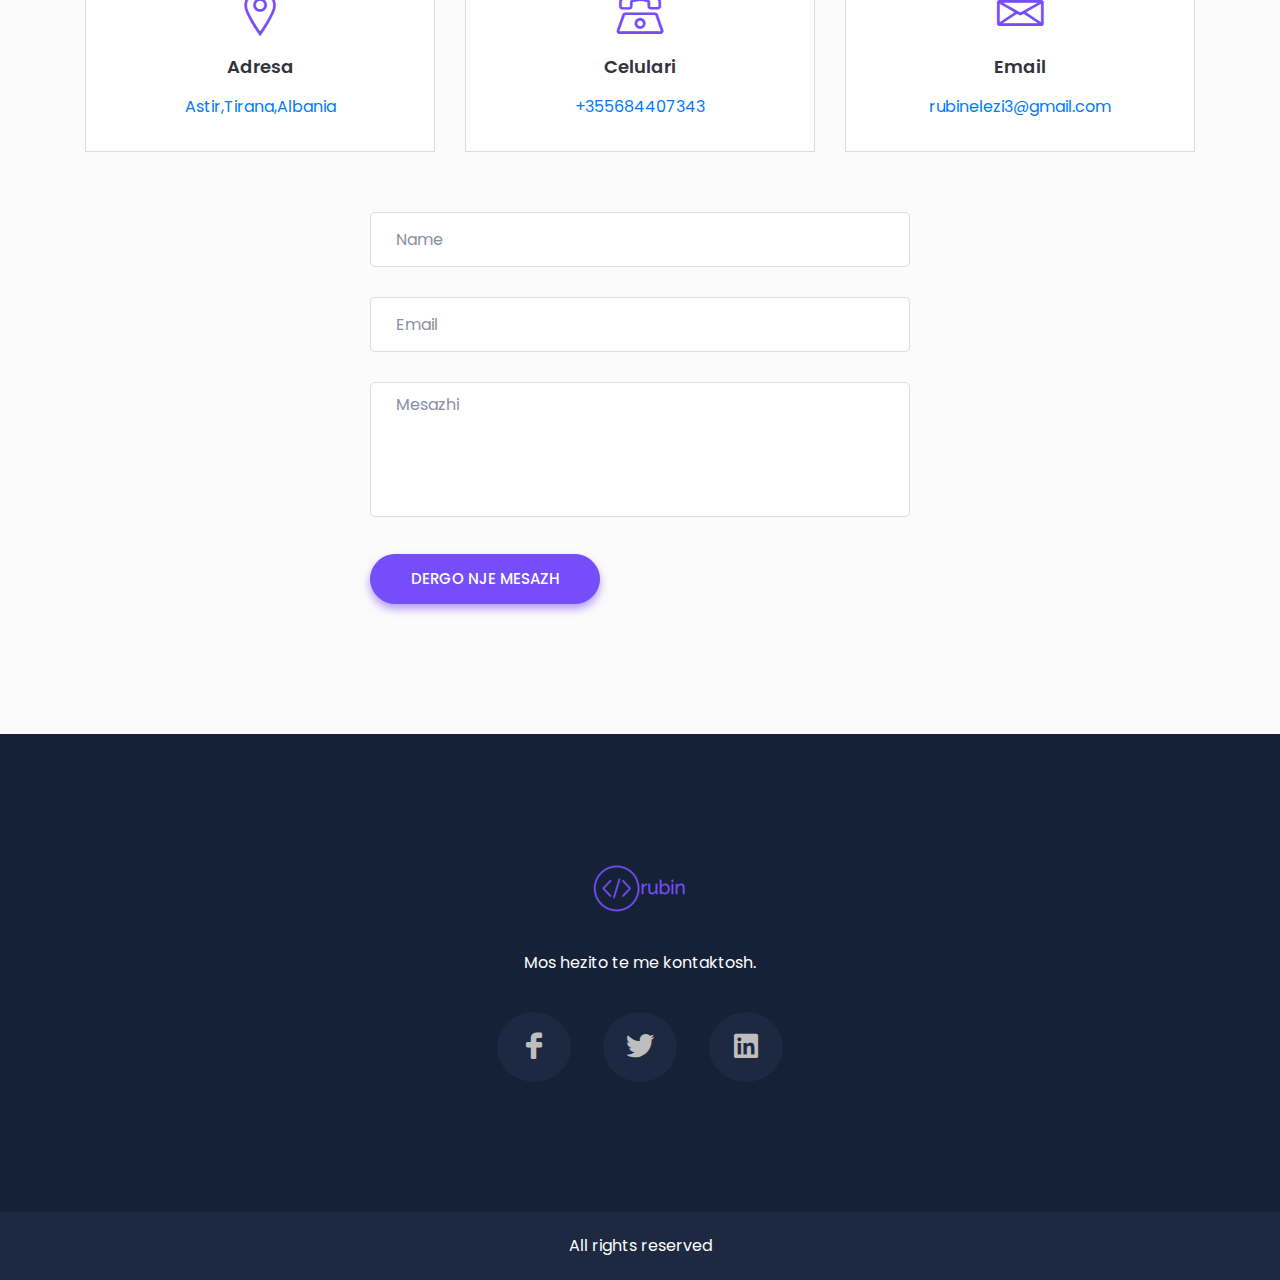
<file: shqip.html>
<!doctype html>
<html lang="en">

<head>

    <!--====== Required meta tags ======-->
    <meta charset="utf-8">
    <meta http-equiv="x-ua-compatible" content="ie=edge">
    <meta name="description" content="I am a freelancer in Albania, i do Web
    Development, Graphic Design and Video Editing. I am
    currently studying Software Engineering at CIT.">
    <meta name="viewport" content="width=device-width, initial-scale=1, shrink-to-fit=no">
    <meta name="keywords" content="Rubin Elezi, Rubin, Elezi, Freelancer Albania, Freelancer Shqiperi, Web Developer, programues ne web, CIT, Instituti Kanadez i Teknologise, Albania Shqiperi, Programues, Video Editior, Graphic Design, Graphic Designer, social media marketing, prure, Portfolio ">
    <meta name="google-site-verification" content="google-site-verification=pm9ACxuDrixdP8tuZR1B38daSmW5UmhQvWwgzJHwDfg">
    
    <title>Rubin - Freelancer ne shqiperi</title>

    <!--====== Favicon Icon ======-->
    <link rel="shortcut icon" href="assets/images/favicon.png" type="image/png">

    <!--====== Bootstrap css ======-->
    <link rel="stylesheet" href="assets/css/bootstrap.min.css">

    <!--====== Line Icons css ======-->
    <link rel="stylesheet" href="assets/css/LineIcons.css">

    <!--====== Magnific Popup css ======-->
    <link rel="stylesheet" href="assets/css/magnific-popup.css">

    <!--====== Default css ======-->
    <link rel="stylesheet" href="assets/css/default.css">

    <!--====== Style css ======-->
    <link rel="stylesheet" href="assets/css/style.css">

    <link rel="stylesheet" href="assets/css/filter.css">


</head>

<body>

    <!--====== PRELOADER PART START ======-->

    <!-- <div class="preloader">
        <div class="loader_34">
            <div class="ytp-spinner">
                <div class="ytp-spinner-container">
                    <div class="ytp-spinner-rotator">
                        <div class="ytp-spinner-left">
                            <div class="ytp-spinner-circle"></div>
                        </div>
                        <div class="ytp-spinner-right">
                            <div class="ytp-spinner-circle"></div>
                        </div>
                    </div>
                </div>
            </div>
        </div>
    </div> -->

    <!--====== PRELOADER ENDS START ======-->

    <!--====== HEADER PART START ======-->

    <div class="phone">
        <!-- //float btn -->
        <a href=" https://wa.me/355684407343" target="_blank" class="float">
           <i class="pp lni lni-whatsapp"></i>
           </a>
       </div>

    <header id="home" class="header-area">
        <div class="navigation fixed-top">
            <div class="container">
                <div class="row">
                    <div class="col-lg-12">
                        <nav class="navbar navbar-expand-lg">
                            <a class="navbar-brand" href="index.html">
                                <img src="assets/images/banner/logo.png" alt="Logo">
                            </a> <!-- Logo -->
                            
                            <button class="navbar-toggler" type="button" data-toggle="collapse" data-target="#navbarSupportedContent" aria-controls="navbarSupportedContent" aria-expanded="false" aria-label="Toggle navigation">
                                <span class="toggler-icon"></span>
                                <span class="toggler-icon"></span>
                                <span class="toggler-icon"></span>
                            </button>

                            <div class="collapse navbar-collapse" id="navbarSupportedContent">
                                <ul class="navbar-nav ml-auto">
                                    <li class="nav-item active"><a class="page-scroll" href="#home">Faqja kryesore</a></li>
                                    <li class="nav-item"><a class="page-scroll" href="#about">Me shume</a></li>
                                    <li class="nav-item"><a class="page-scroll" href="#service">Sherbimet</a></li>
                                    <li class="nav-item"><a class="page-scroll" href="#work">Projektet</a></li>
                                    
                                    <li class="nav-item"><a class="page-scroll" href="#contact">Kontakt</a></li>

                                    <select class="selectpicker" data-width="fit">
                                        <option data-content='<span class="flag-icon flag-icon-al"></span> English' selected="selected" >English</option>
                                      <option  data-content='<span class="flag-icon flag-icon-mx"></span> Español'>Shqip</option>
                                    </select>
                                </ul>
                            </div> <!-- navbar collapse -->
                        </nav> <!-- navbar -->
                    </div>
                </div> <!-- row -->
            </div> <!-- container -->
        </div> <!-- navigation -->

        <div id="parallax" class="header-content d-flex align-items-center">
            <div class="header-shape shape-one layer" data-depth="0.10">
                <img src="assets/images/banner/shape/shape-1.png" alt="Shape">
            </div> <!-- header shape -->
            <div class="header-shape shape-tow layer" data-depth="0.30">
                <img src="assets/images/banner/shape/shape-2.png" alt="Shape">
            </div> <!-- header shape -->
            <div class="header-shape shape-three layer" data-depth="0.40">
                <img src="assets/images/banner/shape/shape-3.png" alt="Shape">
            </div> <!-- header shape -->
            <div class="header-shape shape-fore layer" data-depth="0.60">
                <img src="assets/images/banner/shape/shape-2.png" alt="Shape">
            </div> <!-- header shape -->
            <div class="header-shape shape-five layer" data-depth="0.20">
                <img src="assets/images/banner/shape/shape-1.png" alt="Shape">
            </div> <!-- header shape -->
            <div class="header-shape shape-six layer" data-depth="0.15">
                <img src="assets/images/banner/shape/shape-4.png" alt="Shape">
            </div> <!-- header shape -->
            <div class="header-shape shape-seven layer" data-depth="0.50">
                <img src="assets/images/banner/shape/shape-5.png" alt="Shape">
            </div> <!-- header shape -->
            <div class="header-shape shape-eight layer" data-depth="0.40">
                <img src="assets/images/banner/shape/shape-3.png" alt="Shape">
            </div> <!-- header shape -->
            <div class="header-shape shape-nine layer" data-depth="0.20">
                <img src="assets/images/banner/shape/shape-6.png" alt="Shape">
            </div> <!-- header shape -->
            <div class="header-shape shape-ten layer" data-depth="0.30">
                <img src="assets/images/banner/shape/shape-3.png" alt="Shape">
            </div> <!-- header shape -->
            <div class="container">
                <div class="row align-items-center">
                    <div class="col-xl-5 col-lg-6">
                        <div class="header-content-right">
                            <h4 class="sub-title">Une jam</h4>
                            <h1 class="title">Rubin Elezi</h1>
                            <p>Programues, Montazhjer & Dizenjues</p>
                            <a style="margin-bottom: 10px;" class="main-btn" href="#work">Punet e mia</a>
                            
                            <!-- <a class="main-btn custom" href="assets/cv/rubincv.pdf">Shkarkoni CV</a> -->
                        </div> <!-- header content right -->
                    </div>
                    <div class="col-lg-6 offset-xl-1">
                        <div class="header-image d-none d-lg-block">
                            <img src="assets/images/banner/2555355-removebg-preview.png" alt="hero">
                        </div> <!-- header image -->
                    </div>
                </div> <!-- row -->
            </div> <!-- container -->
            <div class="header-social">
                <div class="container">
                    <div class="row">
                        <div class="col-lg-12">
                            <div class="header-social-icon">
                                <ul>
                                    <li><a href="https://sq-al.facebook.com/relezi2"><i class="lni-facebook-filled"></i></a></li>
                                    <li><a href="https://twitter.com/rubin_17"><i class="lni-twitter-original"></i></a></li>
                                    
                                    <li><a href="https://al.linkedin.com/in/rubin-elezi-32953419b"><i class="lni-linkedin-original"></i></a></li>
                                </ul>
                            </div> <!-- header social -->
                        </div>
                    </div> <!-- row -->
                </div> <!-- container -->
            </div> <!-- header social -->
        </div> <!-- header content -->
    </header>

    <!--====== HEADER PART ENDS ======-->

    <!--====== ABOUT PART START ======-->

    <section id="about" class="about-area pt-125 pb-130">
        <div class="container">
            <div class="row justify-content-center">
                <div class="col-lg-8">
                    <div class="section-title text-center">
                        <h2 class="title">Me shume rreth meje</h2>
                       
                    </div> <!-- section title -->
                </div>
            </div> <!-- row -->
            <div class="row">
                <div class="col-lg-6">
                    <div class="about-content mt-50">
                        <h5 class="about-title"></h5>
                        <p>Une punoj si freelancer ne krijimin 
                        e faqeve web, ne design grafik si dhe ne editim videosh. Jam student tek CIT per "Software Engineering" </p>
                        <br>
                        <p>
                        Kam nisur rrugetimin e programimit qe femije,si fillim me "Python". Fokusi im kryesor,eshte krijimi i webe-ve.
                        Kam njohuri shume te mira ne HTML5, CSS,
                        BOOTSTRAP, JS, Vue.Js, sidomos ne PHP dhe SQL,
                        jam gjithmone i motivuar te mesoj teknologji te reja. </p>
                        <br>
                        
                        <ul class="clearfix">
                            <li>
                                <div class="single-info d-flex align-items-center">
                                    <div class="info-icon">
                                        <i class="lni-calendar"></i>
                                    </div>
                                    <div class="info-text">
                                        <p><span>Dita e lindjes:</span> <span style="color: #55acee;">17 Shkurt
                                         2001</span> </p>
                                    </div>
                                </div> <!-- single info -->
                            </li>
                            <li>
                                <div class="single-info d-flex align-items-center">
                                    <div class="info-icon">
                                        <i class="lni-envelope"></i>
                                    </div>
                                    <div class="info-text">
                                        <p style="display: flex;"><span>Email:</span> <a href="mailto:contact@rubinelezi.com">contact@rubinelezi.com</a></p>
                                    </div>
                                </div> <!-- single info -->
                            </li>
                            <li>
                                <div class="single-info d-flex align-items-center">
                                    <div class="info-icon">
                                        <i class="lni-phone-handset"></i>
                                    </div>
                                    <div class="info-text">
                                        <p><span>Numri i tel:</span> <a href="tel:+355-684-407-343">+355684407343</a></p>
                                    </div>
                                </div> <!-- single info -->
                            </li>
                            <li>
                                <div class="single-info d-flex align-items-center">
                                    <div class="info-icon">
                                        <i class="lni-map-marker"></i>
                                    </div>
                                    <div class="info-text">
                                        <p style="display: flex;"><span>Vendodhja:</span> <a target="_blank" href="https://www.google.com/maps/search/oslo+astir/@41.3318274,19.7948504,15z/data=!3m1!4b1">Astir,Tirana,Albania</a></p>
                                    </div>
                                </div> <!-- single info -->
                            </li>
                        </ul>
                    </div> <!-- about content -->
                </div>
                <div class="col-xl-5 offset-xl-1 col-lg-6">
                    <div class="header-image d-none d-lg-block">
                        <img src="assets/images/banner/3588964.jpg" alt="hero">
                    </div> <!-- header image -->
                </div>
            </div> <!-- row -->
        </div> <!-- container -->
    </section>

    <!--====== ABOUT PART ENDS ======-->

    <!--====== SERVICES PART START ======-->

    <section id="service" class="services-area gray-bg pt-125 pb-130">
        <div class="container">
            <div class="row justify-content-center">
                <div class="col-lg-8">
                    <div class="section-title text-center pb-30">
                        <h2 class="title">Sherbimet</h2>
                        <p>Sherbimet qe ofroj une me 2 vite eksperience si freelancer</p>
                    </div> <!-- section title -->
                </div>
            </div> <!-- row -->
            <div class="row justify-content-center">
                <div class="col-lg-4 col-md-6 col-sm-8">
                    <div class="single-service text-center mt-30">
                        <div class="service-icon">
                            <i class="lni-website"></i>
                        </div>
                        <div class="service-content">
                            <h4 class="service-title">Krijim webesh</h4>
                            <p>Website profesionale,duke nisur qe prej faqeve te thjeshta,
                            deri ne sisteme dhe app-e komplekse.</p>
                        </div>
                    </div> <!-- single service -->
                </div>
                <div class="col-lg-4 col-md-6 col-sm-8">
                    <div class="single-service text-center mt-30">
                        <div class="service-icon">
                            <i class="lni-video"></i>
                        </div>
                        <div class="service-content">
                            <h4 class="service-title">Editues videosh</h4>
                            <p>A je nje videograf i cili po kerkon dike per editimin e videove?
                            Editim ne nje kohe te shkurter me stil modern duke perdorur teknologjine me te fundit kerkesat tuaja.Me kontaktoni. </p>
                        </div>
                    </div> <!-- single service -->
                </div>
                <div class="col-lg-4 col-md-6 col-sm-8">
                    <div class="single-service text-center mt-30">
                        <div class="service-icon">
                            <i class="lni-color-pallet"></i>
                        </div>
                        <div class="service-content">
                            <h4 class="service-title"><a href="#contact">Dizenjues Grafik</a></h4>
                            <p>A je duke kerkuar nje logo per biznesin tend?Deshiron qe storyt e tua te duken cool,dhe audienca te rritet?Me kontakto.</p>
                        </div>
                    </div> <!-- single service -->
                </div>
                <div class="col-lg-4 col-md-6 col-sm-8">
                    <div class="single-service text-center mt-30">
                        <div class="service-icon">
                            <i class="lni lni-network"></i>
                        </div>
                        <div class="service-content">
                            <h4 class="service-title"><a href="#">Marketing online</a></h4>
                            <p>Te gjithe biem dakort se sa i rendesishmem eshte marketingu ne
                            ditet e sotme.A deshiron qe biznesi yt te kete nje perhapje me te gjere ne boten e teknologjise? Me kontakto!</p>
                        </div>
                    </div> <!-- single service -->
                </div>
                
                
                <!-- <div class="col-lg-4 col-md-6 col-sm-8">
                    <div class="single-service text-center mt-30">
                        <div class="service-icon">
                            <i class="lni-support"></i>
                        </div>
                        <div class="service-content">
                            <h4 class="service-title"><a href="#">Rock your bussines</a></h4>
                            <p>Packet of all services together to make you
                            bussines grow fast, </p>
                        </div>
                    </div> <!-- single service -->
                </div> 
            </div> <!-- row -->
        </div> <!-- container -->
    </section>

    <!--====== SERVICES PART ENDS ======-->

    <!--====== CALL TO ACTION PART START ======-->

    <section id="call-to-action" class="call-to-action pt-125 pb-130 bg_cover" style="background-image: url(assets/images/call-to-action.jpg)">
        <div class="container">
            <div class="row justify-content-center">
                <div class="col-xl-8 col-lg-9">
                    <div class="call-action-content text-center">
                        <h2 class="action-title">A ke ndonje projekt ne mendje?</h2>
                        <p>Me kontakto!</p>
                        <ul>
                            <!-- <li><a class="main-btn custom" href="assets/cv/CV Rubin.doc">Shkarko CV</a></li> -->
                            <li><a class="main-btn custom-2" href="#contact">Me puneso</a></li>
                        </ul>
                    </div> <!-- call action content -->
                </div>
            </div> <!-- row -->
        </div> <!-- container -->
    </section>

    <!--====== CALL TO ACTION PART ENDS ======-->

    <!--====== WORK PART START ======-->

    <section id="work" class="work-area pt-125 pb-130">
        <div class="container">
            <div class="row">
                <div class="col-lg-8">
                    <div class="section-title pb-25">
                        <h2 class="title">Punet e mia te fundit</h2>
                        <span class="mobileShow">Kliko mbi to per me shume</span>
                        
                    </div> <!-- section title -->
                </div>
            </div> <!-- row -->
            
            <div id="myBtnContainer">
                <button class="btn active" onclick="filterSelection('all')">Shfaqi te gjitha</button>
                <button class="btn" onclick="filterSelection('web')">Web</button>
                <button class="btn" onclick="filterSelection('design')">Design Grafik</button>
                
              </div>
            
            

            
            <div class="row port">
                <div class="col-lg-4 col-md-6 col-sm-6 showss web">
                    <div class="single-work text-center mt-30">
                        
                        <div class="work-image">
                            <img src="assets/images/work/domed.png" alt="work">
                        </div>
                        <div class="work-overlay">
                            <div class="work-content">
                                <h3 class="work-title">Projekt per klient</h3>
                                <ul>
                                    <li><a class="image-popup"
                                    href="assets/images/work/domed.png" target="_blank"><i
                                    class="lni-plus"></i></a></li>
                                    <li><a href="http://domed.al/" target="_blank"><i class="lni-link"></i></a></li>
                                </ul>
                            </div>
                        </div>
                    </div> <!-- single work -->
                </div>

                <div class="col-lg-4 col-md-6 col-sm-6 showss web">
                    <div class="single-work text-center mt-30">
                        <div class="work-image">
                            <img src="assets/images/work/acdrilling.png" alt="work">
                        </div>
                        <div class="work-overlay">
                            <div class="work-content">
                                <h3 class="work-title">Projekt per klient</h3>
                                <p></p>
                                <ul>
                                    <li><a class="image-popup"
                                        href="assets/images/work/acdrilling.png" target="_blank"><i
                                        class="lni-plus"></i></a></li>
                                    <li><a
                                    href="http://www.adriaticdrilling.com/"
                                    target="_blank"><i class="lni-link"></i></a></li>
                                </ul>
                            </div>
                        </div>
                    </div> <!-- single work -->
                </div>

                <div class="col-lg-4 col-md-6 col-sm-6 showss web">
                    <div class="single-work text-center mt-30">
                        
                        <div class="work-image">
                            <img src="assets/images/work/w-1.jpg" alt="work">
                        </div>
                        <div class="work-overlay">
                            <div class="work-content">
                                <h3 class="work-title">Projekt per klient</h3>
                                <ul>
                                    <li><a class="image-popup"
                                    href="assets/images/work/w-1.jpg" target="_blank"><i
                                    class="lni-plus"></i></a></li>
                                    <li><a href="http://hotelballkan.com/" target="_blank"><i class="lni-link"></i></a></li>
                                </ul>
                            </div>
                        </div>
                    </div> <!-- single work -->
                </div>
                <div class="col-lg-4 col-md-6 col-sm-6 showss web">
                    <div class="single-work text-center mt-30">
                        
                        <div class="work-image">
                            <img src="assets/images/work/domed blog.png" alt="work">
                        </div>
                        <div class="work-overlay">
                            <div class="work-content">
                                <h3 class="work-title">Blog per klient</h3>
                                <ul>
                                    <li><a class="image-popup"
                                    href="assets/images/work/domed blog.png" target="_blank"><i
                                    class="lni-plus"></i></a></li>
                                    <li><a href="http://domed.al/blog" target="_blank"><i class="lni-link"></i></a></li>
                                </ul>
                            </div>
                        </div>
                    </div> <!-- single work -->
                </div>    
                <div class="col-lg-4 col-md-6 col-sm-6 showss web">
                    <div class="single-work text-center mt-30">
                        <div class="work-image">
                            <img src="assets/images/work/w-2.jpg" alt="work">
                        </div>
                        <div class="work-overlay">
                            <div class="work-content">
                                <h3 class="work-title">Projekt Personal</h3>
                                <p>Vue.js & Fiebase</p>
                                <ul>
                                    <li><a
                                    href="https://github.com/RUBINELEZI/vue-chat"
                                    target="_blank"><i class="lni-github"></i></a></li>
                                    <li><a
                                    href="https://chat-57e9b.web.app/chat" target="_blank"><i
                                    class="lni-link"></i></a></li>
                                </ul>
                            </div>
                        </div>
                    </div> <!-- single work -->
                </div>
                <div class="col-lg-4 col-md-6 col-sm-6 showss web">
                    <div class="single-work text-center mt-30">
                        <div class="work-image">
                            <img src="assets/images/work/pizza.jpg" alt="work">
                        </div>
                        <div class="work-overlay">
                            <div class="work-content">
                                <h3 class="work-title">Gati per bizneset tuaja.</h3>
                                <p>Derges fast-foodesh online.</p>
                                
                                <p>Kontakto nese deshiron qe ta perdoresh ne biznesin tend. </p>
                                <ul>
                                    <li><a
                                    href="https://www.youtube.com/watch?v=tMLBXL7JkkY&t=2s"
                                    target="_blank"><i class="lni-youtube"></i></a></li>
                                    <li><a
                                    href="http://e-pizza.epizy.com/" target="_blank"><i
                                    class="lni-link"></i></a></li>
                                </ul>
                            </div>
                        </div>
                    </div> <!-- single work -->
                </div>
               
                <!-- <div class="col-lg-4 col-md-6 col-sm-6 showss web">
                    <div class="single-work text-center mt-30">
                        <div class="work-image">
                            <img src="assets/images/work/sound.jpg" alt="work">
                        </div>
                        <div class="work-overlay">
                            <div class="work-content">
                                <h3 class="work-title">Projekt Personal</h3>
                               <p>Gjej lyrics e muzikes tende te preferuar.</p>
                                <ul>
                                    <li><a
                                    href="https://github.com/RUBINELEZI/lyrics-api"
                                    target="_blank"><i class="lni-github"></i></a></li>
                                    <li><a
                                    href="https://lyrics.rubinelezi.com/" target="_blank"><i
                                    class="lni-link"></i></a></li>
                                </ul>
                            </div>
                        </div>
                    </div> 
                </div> -->
              
                <div class="col-lg-4 col-md-6 col-sm-6 showss design">
                    <div class="single-work text-center mt-30">
                        <div class="work-image">
                            <img src="assets/images/work/Artboard-1.jpg" alt="work">
                        </div>
                        <div class="work-overlay">
                            <div class="work-content">
                                <h3 class="work-title">Design Grafik</h3>
                                <p>Projekt per klient</p>
                                <ul>
                                    <li><a class="image-popup" href="assets/images/work/Artboard-1.jpg"><i class="lni-plus"></i></a></li>
                                    
                                </ul>
                            </div>
                        </div>
                    </div> <!-- single work -->
                </div>
                <div class="col-lg-4 col-md-6 col-sm-6 showss design">
                    <div class="single-work text-center mt-30">
                        <div class="work-image">
                            <img src="assets/images/work/IIBR5711.JPG" alt="work">
                        </div>
                        <div class="work-overlay">
                            <div class="work-content">
                                <h3 class="work-title">Design Grafik</h3>
                                <p>Projekt per klient</p>
                                <ul>
                                    <li><a class="image-popup" href="assets/images/work/IIBR5711.JPG"><i class="lni-plus"></i></a></li>
                                    
                                </ul>
                            </div>
                        </div>
                    </div> <!-- single work -->
                </div>
                <div class="col-lg-4 col-md-6 col-sm-6 showss design">
                    <div class="single-work text-center mt-30">
                        <div class="work-image">
                            <img src="assets/images/work/eiba.gif" alt="work">
                        </div>
                        <div class="work-overlay">
                            <div class="work-content">
                                <h3 class="work-title">Design Grafik</h3>
                                <p>Projekt per klient</p>
                                <ul>
                                    <li><a class="image-popup" href="assets/images/work/eiba.gif"><i class="lni-plus"></i></a></li>
                                    
                                </ul>
                            </div>
                        </div>
                    </div> <!-- single work -->
                </div>
            </div> <!-- row -->
       

        </div> <!-- container -->
    </section>

    <!--====== WORK PART ENDS ======-->

    

    <!--====== CONTACT PART START ======-->

    <section id="contact" class="contact-area pt-125 pb-130 gray-bg">
        <div class="container">
            <div class="row justify-content-center">
                <div class="col-lg-8">
                    <div class="section-title text-center pb-25">
                        <h2 class="title">Si te me kontaktosh</h2>
                        
                    </div> <!-- section title -->
                </div>
            </div> <!-- row -->
            <div class="row justify-content-center">
                <div class="col-lg-4 col-md-6 col-sm-7">
                    <div class="contact-box text-center mt-30">
                        <div class="contact-icon">
                            <i class="lni-map-marker"></i>
                        </div>
                        <div class="contact-content">
                            <h6 class="contact-title">Adresa</h6>
                            <p><a target="_blank" href="https://www.google.com/maps/search/oslo+astir/@41.3318274,19.7948504,15z/data=!3m1!4b1">Astir,Tirana,Albania</a> </p>
                        </div>
                    </div> <!-- contact box -->
                </div>
                <div class="col-lg-4 col-md-6 col-sm-7">
                    <div class="contact-box text-center mt-30">
                        <div class="contact-icon">
                            <i class="lni-phone"></i>
                        </div>
                        <div class="contact-content">
                            <h6 class="contact-title">Celulari</h6>
                            
                            <p><a href="tel:+355-684-407-343">+355684407343</a></p>
                            
                            
                        </div>
                    </div> <!-- contact box -->
                </div>
                <div class="col-lg-4 col-md-6 col-sm-7">
                    <div class="contact-box text-center mt-30">
                        <div class="contact-icon">
                            <i class="lni-envelope"></i>
                        </div>
                        <div class="contact-content">
                            <h6 class="contact-title">Email</h6>
                            <p><a href="mailto:rubinelezi3@gmail.com">rubinelezi3@gmail.com</a></p>
                            
                            
                        </div>
                    </div> <!-- contact box -->
                </div>
            </div> <!-- row -->
            <div class="row" style="display: flex; align-items: center; justify-content: center;">
                <div class="col-lg-6" >
                    <div class="contact-form pt-30">
                        <form id="contact-form"  method="POST" data-netlify="true">
                            <div class="single-form">
                                <input type="text" name="emri" placeholder="Name">
                            </div> <!-- single form -->
                            <div class="single-form">
                                <input type="email" name="email" placeholder="Email">
                            </div> <!-- single form -->
                            <div class="single-form">
                                <textarea name="message" placeholder="Mesazhi"></textarea>
                            </div> <!-- single form -->
                            <p class="form-message"></p>
                            <div class="single-form">
                                <button class="main-btn" type="submit">Dergo nje mesazh</button>
                            </div> <!-- single form -->
                        </form>
                    </div> <!-- contact form -->
                </div>
               
            </div> <!-- row -->
        </div> <!-- container -->
    </section>

    <!--====== CONTACT PART ENDS ======-->

    <!--====== FOOTER PART START ======-->

    <footer id="footer" class="footer-area">
        <div class="footer-widget pt-130 pb-130">
            <div class="container">
                <div class="row justify-content-center">
                    <div class="col-lg-8">
                        <div class="footer-content text-center">
                            <a href="index.html">
                                <img src="assets/images/banner/logo.png" alt="Logo">
                            </a>
                            <p class="mt-">Mos hezito te me kontaktosh.</p>
                            <ul>
                                <li><a href="https://www.facebook.com/relezi2"><i class="lni-facebook-filled"></i></a></li>
                                <li><a href="https://twitter.com/rubin_17"><i class="lni-twitter-original"></i></a></li>
                                
                                <li><a href="https://www.linkedin.com/in/rubin-elezi-32953419b/"><i class="lni-linkedin-original"></i></a></li>
                            </ul>
                        </div> <!-- footer content -->
                    </div>
                </div> <!-- row -->
            </div> <!-- container -->
        </div> <!-- footer widget -->
        <div class="footer-copyright pb-20">
            <div class="container">
                <div class="row">
                    <div class="col-lg-12">
                        <div class="copyright-text text-center pt-20">
                            <p>All rights reserved</p>
                        </div> <!-- copyright text -->
                    </div>
                </div> <!-- row -->
            </div> <!-- container -->
        </div> <!-- footer widget -->
    </footer>

    <!--====== FOOTER PART ENDS ======-->

    <!--====== BACK TOP TOP PART START ======-->

    <a href="#" class="back-to-top"><i class="lni-chevron-up"></i></a>

    <!--====== BACK TOP TOP PART ENDS ======-->







    <!--====== jquery js ======-->
    <script src="assets/js/vendor/modernizr-3.6.0.min.js"></script>
    <script src="assets/js/vendor/jquery-1.12.4.min.js"></script>

    <!--====== Bootstrap js ======-->
    <script src="assets/js/bootstrap.min.js"></script>
    <script src="assets/js/popper.min.js"></script>

    <!--====== Magnific Popup js ======-->
    <script src="assets/js/jquery.magnific-popup.min.js"></script>

    <!--====== Parallax js ======-->
    <script src="assets/js/parallax.min.js"></script>

    <!--====== Counter Up js ======-->
    <script src="assets/js/waypoints.min.js"></script>
    <script src="assets/js/jquery.counterup.min.js"></script>


    <!--====== Appear js ======-->
    <script src="assets/js/jquery.appear.min.js"></script>

    <!--====== Scrolling js ======-->
    <script src="assets/js/scrolling-nav.js"></script>
    <script src="assets/js/jquery.easing.min.js"></script>


    <!--====== Main js ======-->
    <script src="assets/js/main.js"></script>
    <script src="assets/js/filter.js"></script>

</body>

</html>
</file>
<file: assets/css/default.css>
/* Deafult Margin & Padding */
/*-- Margin Top --*/
.mt-5 {
	margin-top: 5px;
}
.mt-10 {
	margin-top: 10px;
}
.mt-15 {
	margin-top: 15px;
}
.mt-20 {
	margin-top: 20px;
}
.mt-25 {
	margin-top: 25px;
}
.mt-30 {
	margin-top: 30px;
}
.mt-35 {
	margin-top: 35px;
}
.mt-40 {
	margin-top: 40px;
}
.mt-45 {
	margin-top: 45px;
}
.mt-50 {
	margin-top: 50px;
}
.mt-55 {
	margin-top: 55px;
}
.mt-60 {
	margin-top: 60px;
}
.mt-65 {
	margin-top: 65px;
}
.mt-70 {
	margin-top: 70px;
}
.mt-75 {
	margin-top: 75px;
}
.mt-80 {
	margin-top: 80px;
}
.mt-85 {
	margin-top: 85px;
}
.mt-90 {
	margin-top: 90px;
}
.mt-95 {
	margin-top: 95px;
}
.mt-100 {
	margin-top: 100px;
}
.mt-105 {
	margin-top: 105px;
}
.mt-110 {
	margin-top: 110px;
}
.mt-115 {
	margin-top: 115px;
}
.mt-120 {
	margin-top: 120px;
}
.mt-125 {
	margin-top: 125px;
}
.mt-130 {
	margin-top: 130px;
}
.mt-135 {
	margin-top: 135px;
}
.mt-140 {
	margin-top: 140px;
}
.mt-145 {
	margin-top: 145px;
}
.mt-150 {
	margin-top: 150px;
}
.mt-155 {
	margin-top: 155px;
}
.mt-160 {
	margin-top: 160px;
}
.mt-165 {
	margin-top: 165px;
}
.mt-170 {
	margin-top: 170px;
}
.mt-175 {
	margin-top: 175px;
}
.mt-180 {
	margin-top: 180px;
}
.mt-185 {
	margin-top: 185px;
}
.mt-190 {
	margin-top: 190px;
}
.mt-195 {
	margin-top: 195px;
}
.mt-200 {
	margin-top: 200px;
}
/*-- Margin Bottom --*/

.mb-5 {
	margin-bottom: 5px;
}
.mb-10 {
	margin-bottom: 10px;
}
.mb-15 {
	margin-bottom: 15px;
}
.mb-20 {
	margin-bottom: 20px;
}
.mb-25 {
	margin-bottom: 25px;
}
.mb-30 {
	margin-bottom: 30px;
}
.mb-35 {
	margin-bottom: 35px;
}
.mb-40 {
	margin-bottom: 40px;
}
.mb-45 {
	margin-bottom: 45px;
}
.mb-50 {
	margin-bottom: 50px;
}
.mb-55 {
	margin-bottom: 55px;
}
.mb-60 {
	margin-bottom: 60px;
}
.mb-65 {
	margin-bottom: 65px;
}
.mb-70 {
	margin-bottom: 70px;
}
.mb-75 {
	margin-bottom: 75px;
}
.mb-80 {
	margin-bottom: 80px;
}
.mb-85 {
	margin-bottom: 85px;
}
.mb-90 {
	margin-bottom: 90px;
}
.mb-95 {
	margin-bottom: 95px;
}
.mb-100 {
	margin-bottom: 100px;
}
.mb-105 {
	margin-bottom: 105px;
}
.mb-110 {
	margin-bottom: 110px;
}
.mb-115 {
	margin-bottom: 115px;
}
.mb-120 {
	margin-bottom: 120px;
}
.mb-125 {
	margin-bottom: 125px;
}
.mb-130 {
	margin-bottom: 130px;
}
.mb-135 {
	margin-bottom: 135px;
}
.mb-140 {
	margin-bottom: 140px;
}
.mb-145 {
	margin-bottom: 145px;
}
.mb-150 {
	margin-bottom: 150px;
}
.mb-155 {
	margin-bottom: 155px;
}
.mb-160 {
	margin-bottom: 160px;
}
.mb-165 {
	margin-bottom: 165px;
}
.mb-170 {
	margin-bottom: 170px;
}
.mb-175 {
	margin-bottom: 175px;
}
.mb-180 {
	margin-bottom: 180px;
}
.mb-185 {
	margin-bottom: 185px;
}
.mb-190 {
	margin-bottom: 190px;
}
.mb-195 {
	margin-bottom: 195px;
}
.mb-200 {
	margin-bottom: 200px;
}
/*-- margin left --*/
.ml-5 {
	margin-left: 5px;
}
.ml-10 {
	margin-left: 10px;
}
.ml-15 {
	margin-left: 15px;
}
.ml-20 {
	margin-left: 20px;
}
.ml-25 {
	margin-left: 25px;
}
.ml-30 {
	margin-left: 30px;
}
.ml-35 {
	margin-left: 35px;
}
.ml-40 {
	margin-left: 40px;
}
.ml-45 {
	margin-left: 45px;
}
.ml-50 {
	margin-left: 50px;
}
.ml-55 {
	margin-left: 55px;
}
.ml-60 {
	margin-left: 60px;
}
.ml-65 {
	margin-left: 65px;
}
.ml-70 {
	margin-left: 70px;
}
.ml-75 {
	margin-left: 75px;
}
.ml-80 {
	margin-left: 80px;
}
.ml-85 {
	margin-left: 85px;
}
.ml-90 {
	margin-left: 90px;
}
.ml-95 {
	margin-left: 95px;
}
.ml-100 {
	margin-left: 100px;
}
.ml-105 {
	margin-left: 105px;
}
.ml-110 {
	margin-left: 110px;
}
.ml-115 {
	margin-left: 115px;
}
.ml-120 {
	margin-left: 120px;
}
.ml-125 {
	margin-left: 125px;
}
.ml-130 {
	margin-left: 130px;
}
.ml-135 {
	margin-left: 135px;
}
.ml-140 {
	margin-left: 140px;
}
.ml-145 {
	margin-left: 145px;
}
.ml-150 {
	margin-left: 150px;
}
.ml-155 {
	margin-left: 155px;
}
.ml-160 {
	margin-left: 160px;
}
.ml-165 {
	margin-left: 165px;
}
.ml-170 {
	margin-left: 170px;
}
.ml-175 {
	margin-left: 175px;
}
.ml-180 {
	margin-left: 180px;
}
.ml-185 {
	margin-left: 185px;
}
.ml-190 {
	margin-left: 190px;
}
.ml-195 {
	margin-left: 195px;
}
.ml-200 {
	margin-left: 200px;
}
/*-- margin right --*/
.mr-5 {
	margin-right: 5px;
}
.mr-10 {
	margin-right: 10px;
}
.mr-15 {
	margin-right: 15px;
}
.mr-20 {
	margin-right: 20px;
}
.mr-25 {
	margin-right: 25px;
}
.mr-30 {
	margin-right: 30px;
}
.mr-35 {
	margin-right: 35px;
}
.mr-40 {
	margin-right: 40px;
}
.mr-45 {
	margin-right: 45px;
}
.mr-50 {
	margin-right: 50px;
}
.mr-55 {
	margin-right: 55px;
}
.mr-60 {
	margin-right: 60px;
}
.mr-65 {
	margin-right: 65px;
}
.mr-70 {
	margin-right: 70px;
}
.mr-75 {
	margin-right: 75px;
}
.mr-80 {
	margin-right: 80px;
}
.mr-85 {
	margin-right: 85px;
}
.mr-90 {
	margin-right: 90px;
}
.mr-95 {
	margin-right: 95px;
}
.mr-100 {
	margin-right: 100px;
}
.mr-105 {
	margin-right: 105px;
}
.mr-110 {
	margin-right: 110px;
}
.mr-115 {
	margin-right: 115px;
}
.mr-120 {
	margin-right: 120px;
}
.mr-125 {
	margin-right: 125px;
}
.mr-130 {
	margin-right: 130px;
}
.mr-135 {
	margin-right: 135px;
}
.mr-140 {
	margin-right: 140px;
}
.mr-145 {
	margin-right: 145px;
}
.mr-150 {
	margin-right: 150px;
}
.mr-155 {
	margin-right: 155px;
}
.mr-160 {
	margin-right: 160px;
}
.mr-165 {
	margin-right: 165px;
}
.mr-170 {
	margin-right: 170px;
}
.mr-175 {
	margin-right: 175px;
}
.mr-180 {
	margin-right: 180px;
}
.mr-185 {
	margin-right: 185px;
}
.mr-190 {
	margin-right: 190px;
}
.mr-195 {
	margin-right: 195px;
}
.mr-200 {
	margin-right: 200px;
}


/*-- Padding Top --*/

.pt-5 {
	padding-top: 5px;
}
.pt-10 {
	padding-top: 10px;
}
.pt-15 {
	padding-top: 15px;
}
.pt-20 {
	padding-top: 20px;
}
.pt-25 {
	padding-top: 25px;
}
.pt-30 {
	padding-top: 30px;
}
.pt-35 {
	padding-top: 35px;
}
.pt-40 {
	padding-top: 40px;
}
.pt-45 {
	padding-top: 45px;
}
.pt-50 {
	padding-top: 50px;
}
.pt-55 {
	padding-top: 55px;
}
.pt-60 {
	padding-top: 60px;
}
.pt-65 {
	padding-top: 65px;
}
.pt-70 {
	padding-top: 70px;
}
.pt-75 {
	padding-top: 75px;
}
.pt-80 {
	padding-top: 80px;
}
.pt-85 {
	padding-top: 85px;
}
.pt-90 {
	padding-top: 90px;
}
.pt-95 {
	padding-top: 95px;
}
.pt-100 {
	padding-top: 100px;
}
.pt-105 {
	padding-top: 105px;
}
.pt-110 {
	padding-top: 110px;
}
.pt-115 {
	padding-top: 115px;
}
.pt-120 {
	padding-top: 120px;
}
.pt-125 {
	padding-top: 125px;
}
.pt-130 {
	padding-top: 130px;
}
.pt-135 {
	padding-top: 135px;
}
.pt-140 {
	padding-top: 140px;
}
.pt-145 {
	padding-top: 145px;
}
.pt-150 {
	padding-top: 150px;
}
.pt-155 {
	padding-top: 155px;
}
.pt-160 {
	padding-top: 160px;
}
.pt-165 {
	padding-top: 165px;
}
.pt-170 {
	padding-top: 170px;
}
.pt-175 {
	padding-top: 175px;
}
.pt-180 {
	padding-top: 180px;
}
.pt-185 {
	padding-top: 185px;
}
.pt-190 {
	padding-top: 190px;
}
.pt-195 {
	padding-top: 195px;
}
.pt-200 {
	padding-top: 200px;
}
/*-- Padding Bottom --*/

.pb-5 {
	padding-bottom: 5px;
}
.pb-10 {
	padding-bottom: 10px;
}
.pb-15 {
	padding-bottom: 15px;
}
.pb-20 {
	padding-bottom: 20px;
}
.pb-25 {
	padding-bottom: 25px;
}
.pb-30 {
	padding-bottom: 30px;
}
.pb-35 {
	padding-bottom: 35px;
}
.pb-40 {
	padding-bottom: 40px;
}
.pb-45 {
	padding-bottom: 45px;
}
.pb-50 {
	padding-bottom: 50px;
}
.pb-55 {
	padding-bottom: 55px;
}
.pb-60 {
	padding-bottom: 60px;
}
.pb-65 {
	padding-bottom: 65px;
}
.pb-70 {
	padding-bottom: 70px;
}
.pb-75 {
	padding-bottom: 75px;
}
.pb-80 {
	padding-bottom: 80px;
}
.pb-85 {
	padding-bottom: 85px;
}
.pb-90 {
	padding-bottom: 90px;
}
.pb-95 {
	padding-bottom: 95px;
}
.pb-100 {
	padding-bottom: 100px;
}
.pb-105 {
	padding-bottom: 105px;
}
.pb-110 {
	padding-bottom: 110px;
}
.pb-115 {
	padding-bottom: 115px;
}
.pb-120 {
	padding-bottom: 120px;
}
.pb-125 {
	padding-bottom: 125px;
}
.pb-130 {
	padding-bottom: 130px;
}
.pb-135 {
	padding-bottom: 135px;
}
.pb-140 {
	padding-bottom: 140px;
}
.pb-145 {
	padding-bottom: 145px;
}
.pb-150 {
	padding-bottom: 150px;
}
.pb-155 {
	padding-bottom: 155px;
}
.pb-160 {
	padding-bottom: 160px;
}
.pb-165 {
	padding-bottom: 165px;
}
.pb-170 {
	padding-bottom: 170px;
}
.pb-175 {
	padding-bottom: 175px;
}
.pb-180 {
	padding-bottom: 180px;
}
.pb-185 {
	padding-bottom: 185px;
}
.pb-190 {
	padding-bottom: 190px;
}
.pb-195 {
	padding-bottom: 195px;
}
.pb-200 {
	padding-bottom: 200px;
}

/*-- Padding left --*/

.pl-0 {
	padding-left: 0px;
}
.pl-5 {
	padding-left: 5px;
}
.pl-10 {
	padding-left: 10px;
}
.pl-15 {
	padding-left: 15px;
}
.pl-20 {
	padding-left: 20px;
}
.pl-25 {
	padding-left: 25px;
}
.pl-30 {
	padding-left: 30px;
}
.pl-35 {
	padding-left: 35px;
}
.pl-40 {
	padding-left: 40px;
}
.pl-45 {
	padding-left: 45px;
}
.pl-50 {
	padding-left: 50px;
}
.pl-55 {
	padding-left: 55px;
}
.pl-60 {
	padding-left: 60px;
}
.pl-65 {
	padding-left: 65px;
}
.pl-70 {
	padding-left: 70px;
}
.pl-75 {
	padding-left: 75px;
}
.pl-80 {
	padding-left: 80px;
}
.pl-85 {
	padding-left: 85px;
}
.pl-90 {
	padding-left: 90px;
}
.pl-100 {
	padding-left: 100px;
}
.pl-105 {
	padding-left: 105px;
}
.pl-110 {
	padding-left: 110px;
}
.pl-115 {
	padding-left: 115px;
}
.pl-120 {
	padding-left: 120px;
}
.pl-125 {
	padding-left: 125px;
}
/*-- Padding right --*/

.pr-0 {
	padding-right: 0px;
}
.pr-5 {
	padding-right: 5px;
}
.pr-10 {
	padding-right: 10px;
}
.pr-15 {
	padding-right: 15px;
}
.pr-20 {
	padding-right: 20px;
}
.pr-25 {
	padding-right: 25px;
}
.pr-30 {
	padding-right: 30px;
}
.pr-35 {
	padding-right: 35px;
}
.pr-40 {
	padding-right: 40px;
}
.pr-45 {
	padding-right: 45px;
}
.pr-50 {
	padding-right: 50px;
}
.pr-55 {
	padding-right: 55px;
}
.pr-60 {
	padding-right: 60px;
}
.pr-65 {
	padding-right: 65px;
}
.pr-70 {
	padding-right: 70px;
}
.pr-75 {
	padding-right: 75px;
}
.pr-80 {
	padding-right: 80px;
}
.pr-85 {
	padding-right: 85px;
}
.pr-90 {
	padding-right: 90px;
}
.pr-95 {
	padding-right: 95px;
}
.pr-100 {
	padding-right: 100px;
}
.pr-105 {
	padding-right: 105px;
}
/* Background Color */

.gray-bg {
	background: #fbfbfb;
}
.white-bg {
	background: #fff;
}
.black-bg {
	background: #222;
}
/* Color */

.white {
	color: #fff;
}
.black {
	color: #222;
}
/* black overlay */

[data-overlay] {
	position: relative;
}
[data-overlay]::before {
	background: #000 none repeat scroll 0 0;
	content: "";
	height: 100%;
	left: 0;
	position: absolute;
	top: 0;
	width: 100%;
	z-index: 1;
}
[data-overlay="2"]::before {
	opacity: 0.2;
}
[data-overlay="3"]::before {
	opacity: 0.3;
}
[data-overlay="4"]::before {
	opacity: 0.4;
}
[data-overlay="5"]::before {
	opacity: 0.5;
}
[data-overlay="6"]::before {
	opacity: 0.6;
}
[data-overlay="7"]::before {
	opacity: 0.7;
}
[data-overlay="8"]::before {
	opacity: 0.8;
}
[data-overlay="9"]::before {
	opacity: 0.9;
}
</file>
<file: assets/css/style.css>
/*-----------------------------------------------------------------------------------

    Template Name: Unfold - Personal Resume & CV Template
    Template URI: site.com
    Description: Unfold Personal Resume & CV Template
    Author: Uideck
    Author URI: https://uideck.com/
    Support: https://uideck.com/support/
    Version: 1.0

-----------------------------------------------------------------------------------

    CSS INDEX
    ===================

    1.COMMON
	2.HEADER
    3.ABOUT
    4.SERVICES
    4.CALL TO ACTION
    5.WORK
    6.PRICING
    7.BLOG
    8.CONTACT
    9.FOOTER
    10.PAGE BANNER
    10.SINGLE BLOG PAGE

-----------------------------------------------------------------------------------*/
/*===========================
    1. COMMON css 
===========================*/
@import url("https://fonts.googleapis.com/css?family=Poppins:400,500,600,700,800");
body {
  font-family: "Poppins", sans-serif;
  font-weight: normal;
  font-style: normal;
  color: #8a8fa3; }

* {
  margin: 0;
  padding: 0;
  -webkit-box-sizing: border-box;
  -moz-box-sizing: border-box;
  box-sizing: border-box; }

img {
  max-width: 100%; }

a:focus,
input:focus,
textarea:focus,
button:focus {
  text-decoration: none;
  outline: none; }

a:focus,
a:hover {
  text-decoration: none; }

i,
span,
a {
  display: inline-block; }

h1,
h2,
h3,
h4,
h5,
h6 {
  font-family: "Poppins", sans-serif;
  font-weight: 600;
  color: #32333c;
  margin: 0px; }

h1 {
  font-size: 60px; }

h2 {
  font-size: 36px; }

h3 {
  font-size: 28px; }

h4 {
  font-size: 22px; }

h5 {
  font-size: 18px; }

h6 {
  font-size: 16px; }

ul, ol {
  margin: 0px;
  padding: 0px;
  list-style-type: none; }

p {
  font-size: 16px;
  font-weight: 400;
  line-height: 28px;
  color: #8a8fa3;
  margin: 0px; }
  @media (max-width: 767px) {
    p {
      font-size: 15px; } }

.bg_cover {
  background-position: center center;
  background-size: cover;
  background-repeat: no-repeat;
  width: 100%;
  height: 100%; }

/*===== All Button Style =====*/
.main-btn {
  display: inline-block;
  font-weight: 500;
  text-align: center;
  white-space: nowrap;
  vertical-align: middle;
  -webkit-user-select: none;
  -moz-user-select: none;
  -ms-user-select: none;
  user-select: none;
  border: 1px solid #754ef9;
  padding: 0 40px;
  font-size: 15px;
  line-height: 48px;
  border-radius: 50px;
  color: #fff;
  cursor: pointer;
  z-index: 5;
  -webkit-transition: all 0.3s ease-out 0s;
  -moz-transition: all 0.3s ease-out 0s;
  -ms-transition: all 0.3s ease-out 0s;
  -o-transition: all 0.3s ease-out 0s;
  transition: all 0.3s ease-out 0s;
  -webkit-box-shadow: 0px 5px 8px 0px rgba(118, 78, 249, 0.55);
  -moz-box-shadow: 0px 5px 8px 0px rgba(118, 78, 249, 0.55);
  box-shadow: 0px 5px 8px 0px rgba(118, 78, 249, 0.55);
  background-color: #754ef9;
  text-transform: uppercase; }
  .main-btn:hover {
    background-color: #fff;
    color: #754ef9;
    border-color: #754ef9; }
  .main-btn.main-btn-2 {
    background-color: transparent;
    color: #fff;
    border-color: #fff;
    -webkit-box-shadow: none;
    -moz-box-shadow: none;
    box-shadow: none; }
    .main-btn.main-btn-2:hover {
      background-color: #754ef9;
      color: #fff;
      border-color: #754ef9; }

/*===== All Section Title Style =====*/
.section-title .title {
  font-weight: 700;
  font-size: 45px;
  color: #000;
  padding-bottom: 20px; }
  @media (max-width: 767px) {
    .section-title .title {
      font-size: 30px; } }

/*===== All Preloader Style =====*/
.preloader {
  /* Body Overlay */
  position: fixed;
  top: 0;
  left: 0;
  display: table;
  height: 100%;
  width: 100%;
  /* Change Background Color */
  background: #fff;
  z-index: 99999; }
  .preloader .loader_34 {
    display: table-cell;
    vertical-align: middle;
    text-align: center; }
    .preloader .loader_34 .ytp-spinner {
      position: absolute;
      left: 50%;
      top: 50%;
      width: 64px;
      margin-left: -32px;
      z-index: 18;
      pointer-events: none; }
      .preloader .loader_34 .ytp-spinner .ytp-spinner-container {
        pointer-events: none;
        position: absolute;
        width: 100%;
        padding-bottom: 100%;
        top: 50%;
        left: 50%;
        margin-top: -50%;
        margin-left: -50%;
        -webkit-animation: ytp-spinner-linspin 1568.23529647ms linear infinite;
        -moz-animation: ytp-spinner-linspin 1568.23529647ms linear infinite;
        -o-animation: ytp-spinner-linspin 1568.23529647ms linear infinite;
        animation: ytp-spinner-linspin 1568.23529647ms linear infinite; }
        .preloader .loader_34 .ytp-spinner .ytp-spinner-container .ytp-spinner-rotator {
          position: absolute;
          width: 100%;
          height: 100%;
          -webkit-animation: ytp-spinner-easespin 5332ms cubic-bezier(0.4, 0, 0.2, 1) infinite both;
          -moz-animation: ytp-spinner-easespin 5332ms cubic-bezier(0.4, 0, 0.2, 1) infinite both;
          -o-animation: ytp-spinner-easespin 5332ms cubic-bezier(0.4, 0, 0.2, 1) infinite both;
          animation: ytp-spinner-easespin 5332ms cubic-bezier(0.4, 0, 0.2, 1) infinite both; }
          .preloader .loader_34 .ytp-spinner .ytp-spinner-container .ytp-spinner-rotator .ytp-spinner-left {
            position: absolute;
            top: 0;
            left: 0;
            bottom: 0;
            overflow: hidden;
            right: 50%; }
          .preloader .loader_34 .ytp-spinner .ytp-spinner-container .ytp-spinner-rotator .ytp-spinner-right {
            position: absolute;
            top: 0;
            right: 0;
            bottom: 0;
            overflow: hidden;
            left: 50%; }
    .preloader .loader_34 .ytp-spinner-circle {
      box-sizing: border-box;
      position: absolute;
      width: 200%;
      height: 100%;
      border-style: solid;
      /* Spinner Color */
      border-color: #754ef9 #754ef9 #ddd;
      border-radius: 50%;
      border-width: 6px; }
    .preloader .loader_34 .ytp-spinner-left .ytp-spinner-circle {
      left: 0;
      right: -100%;
      border-right-color: #ddd;
      -webkit-animation: ytp-spinner-left-spin 1333ms cubic-bezier(0.4, 0, 0.2, 1) infinite both;
      -moz-animation: ytp-spinner-left-spin 1333ms cubic-bezier(0.4, 0, 0.2, 1) infinite both;
      -o-animation: ytp-spinner-left-spin 1333ms cubic-bezier(0.4, 0, 0.2, 1) infinite both;
      animation: ytp-spinner-left-spin 1333ms cubic-bezier(0.4, 0, 0.2, 1) infinite both; }
    .preloader .loader_34 .ytp-spinner-right .ytp-spinner-circle {
      left: -100%;
      right: 0;
      border-left-color: #ddd;
      -webkit-animation: ytp-right-spin 1333ms cubic-bezier(0.4, 0, 0.2, 1) infinite both;
      -moz-animation: ytp-right-spin 1333ms cubic-bezier(0.4, 0, 0.2, 1) infinite both;
      -o-animation: ytp-right-spin 1333ms cubic-bezier(0.4, 0, 0.2, 1) infinite both;
      animation: ytp-right-spin 1333ms cubic-bezier(0.4, 0, 0.2, 1) infinite both; }

/* Preloader Animations */
@-webkit-keyframes ytp-spinner-linspin {
  to {
    -webkit-transform: rotate(360deg);
    -moz-transform: rotate(360deg);
    -ms-transform: rotate(360deg);
    -o-transform: rotate(360deg);
    transform: rotate(360deg); } }
@keyframes ytp-spinner-linspin {
  to {
    -webkit-transform: rotate(360deg);
    -moz-transform: rotate(360deg);
    -ms-transform: rotate(360deg);
    -o-transform: rotate(360deg);
    transform: rotate(360deg); } }
@-webkit-keyframes ytp-spinner-easespin {
  12.5% {
    -webkit-transform: rotate(135deg);
    -moz-transform: rotate(135deg);
    -ms-transform: rotate(135deg);
    -o-transform: rotate(135deg);
    transform: rotate(135deg); }
  25% {
    -webkit-transform: rotate(270deg);
    -moz-transform: rotate(270deg);
    -ms-transform: rotate(270deg);
    -o-transform: rotate(270deg);
    transform: rotate(270deg); }
  37.5% {
    -webkit-transform: rotate(405deg);
    -moz-transform: rotate(405deg);
    -ms-transform: rotate(405deg);
    -o-transform: rotate(405deg);
    transform: rotate(405deg); }
  50% {
    -webkit-transform: rotate(540deg);
    -moz-transform: rotate(540deg);
    -ms-transform: rotate(540deg);
    -o-transform: rotate(540deg);
    transform: rotate(540deg); }
  62.5% {
    -webkit-transform: rotate(675deg);
    -moz-transform: rotate(675deg);
    -ms-transform: rotate(675deg);
    -o-transform: rotate(675deg);
    transform: rotate(675deg); }
  75% {
    -webkit-transform: rotate(810deg);
    -moz-transform: rotate(810deg);
    -ms-transform: rotate(810deg);
    -o-transform: rotate(810deg);
    transform: rotate(810deg); }
  87.5% {
    -webkit-transform: rotate(945deg);
    -moz-transform: rotate(945deg);
    -ms-transform: rotate(945deg);
    -o-transform: rotate(945deg);
    transform: rotate(945deg); }
  to {
    -webkit-transform: rotate(1080deg);
    -moz-transform: rotate(1080deg);
    -ms-transform: rotate(1080deg);
    -o-transform: rotate(1080deg);
    transform: rotate(1080deg); } }
@keyframes ytp-spinner-easespin {
  12.5% {
    -webkit-transform: rotate(135deg);
    -moz-transform: rotate(135deg);
    -ms-transform: rotate(135deg);
    -o-transform: rotate(135deg);
    transform: rotate(135deg); }
  25% {
    -webkit-transform: rotate(270deg);
    -moz-transform: rotate(270deg);
    -ms-transform: rotate(270deg);
    -o-transform: rotate(270deg);
    transform: rotate(270deg); }
  37.5% {
    -webkit-transform: rotate(405deg);
    -moz-transform: rotate(405deg);
    -ms-transform: rotate(405deg);
    -o-transform: rotate(405deg);
    transform: rotate(405deg); }
  50% {
    -webkit-transform: rotate(540deg);
    -moz-transform: rotate(540deg);
    -ms-transform: rotate(540deg);
    -o-transform: rotate(540deg);
    transform: rotate(540deg); }
  62.5% {
    -webkit-transform: rotate(675deg);
    -moz-transform: rotate(675deg);
    -ms-transform: rotate(675deg);
    -o-transform: rotate(675deg);
    transform: rotate(675deg); }
  75% {
    -webkit-transform: rotate(810deg);
    -moz-transform: rotate(810deg);
    -ms-transform: rotate(810deg);
    -o-transform: rotate(810deg);
    transform: rotate(810deg); }
  87.5% {
    -webkit-transform: rotate(945deg);
    -moz-transform: rotate(945deg);
    -ms-transform: rotate(945deg);
    -o-transform: rotate(945deg);
    transform: rotate(945deg); }
  to {
    -webkit-transform: rotate(1080deg);
    -moz-transform: rotate(1080deg);
    -ms-transform: rotate(1080deg);
    -o-transform: rotate(1080deg);
    transform: rotate(1080deg); } }
@-webkit-keyframes ytp-spinner-left-spin {
  0% {
    -webkit-transform: rotate(130deg);
    -moz-transform: rotate(130deg);
    -ms-transform: rotate(130deg);
    -o-transform: rotate(130deg);
    transform: rotate(130deg); }
  50% {
    -webkit-transform: rotate(-5deg);
    -moz-transform: rotate(-5deg);
    -ms-transform: rotate(-5deg);
    -o-transform: rotate(-5deg);
    transform: rotate(-5deg); }
  to {
    -webkit-transform: rotate(130deg);
    -moz-transform: rotate(130deg);
    -ms-transform: rotate(130deg);
    -o-transform: rotate(130deg);
    transform: rotate(130deg); } }
@keyframes ytp-spinner-left-spin {
  0% {
    -webkit-transform: rotate(130deg);
    -moz-transform: rotate(130deg);
    -ms-transform: rotate(130deg);
    -o-transform: rotate(130deg);
    transform: rotate(130deg); }
  50% {
    -webkit-transform: rotate(-5deg);
    -moz-transform: rotate(-5deg);
    -ms-transform: rotate(-5deg);
    -o-transform: rotate(-5deg);
    transform: rotate(-5deg); }
  to {
    -webkit-transform: rotate(130deg);
    -moz-transform: rotate(130deg);
    -ms-transform: rotate(130deg);
    -o-transform: rotate(130deg);
    transform: rotate(130deg); } }
@-webkit-keyframes ytp-right-spin {
  0% {
    -webkit-transform: rotate(-130deg);
    -moz-transform: rotate(-130deg);
    -ms-transform: rotate(-130deg);
    -o-transform: rotate(-130deg);
    transform: rotate(-130deg); }
  50% {
    -webkit-transform: rotate(5deg);
    -moz-transform: rotate(5deg);
    -ms-transform: rotate(5deg);
    -o-transform: rotate(5deg);
    transform: rotate(5deg); }
  to {
    -webkit-transform: rotate(-130deg);
    -moz-transform: rotate(-130deg);
    -ms-transform: rotate(-130deg);
    -o-transform: rotate(-130deg);
    transform: rotate(-130deg); } }
@keyframes ytp-right-spin {
  0% {
    -webkit-transform: rotate(-130deg);
    -moz-transform: rotate(-130deg);
    -ms-transform: rotate(-130deg);
    -o-transform: rotate(-130deg);
    transform: rotate(-130deg); }
  50% {
    -webkit-transform: rotate(5deg);
    -moz-transform: rotate(5deg);
    -ms-transform: rotate(5deg);
    -o-transform: rotate(5deg);
    transform: rotate(5deg); }
  to {
    -webkit-transform: rotate(-130deg);
    -moz-transform: rotate(-130deg);
    -ms-transform: rotate(-130deg);
    -o-transform: rotate(-130deg);
    transform: rotate(-130deg); } }
/*===========================
    2.HEADER css 
===========================*/
.navigation {
  -webkit-box-shadow: 0px 0px 29px 0px rgba(134, 134, 134, 0.25);
  -moz-box-shadow: 0px 0px 29px 0px rgba(134, 134, 134, 0.25);
  box-shadow: 0px 0px 29px 0px rgba(134, 134, 134, 0.25);
  padding: 30px 0;
  background-color: #fff;
  -webkit-transition: all 0.3s ease-out 0s;
  -moz-transition: all 0.3s ease-out 0s;
  -ms-transition: all 0.3s ease-out 0s;
  -o-transition: all 0.3s ease-out 0s;
  transition: all 0.3s ease-out 0s; }
  .navigation.sticky {
    padding: 20px 0;
    -webkit-transition: all 0.3s ease-out 0s;
    -moz-transition: all 0.3s ease-out 0s;
    -ms-transition: all 0.3s ease-out 0s;
    -o-transition: all 0.3s ease-out 0s;
    transition: all 0.3s ease-out 0s; }
  .navigation .navbar {
    padding: 0;
    position: relative; }
    .navigation .navbar .navbar-brand {
      padding-top: 0;
      padding-bottom: 5px; }
    .navigation .navbar .navbar-toggler {
      padding: 2px 6px; }
      .navigation .navbar .navbar-toggler .toggler-icon {
        width: 30px;
        height: 2px;
        background-color: #32333c;
        margin: 5px 0;
        display: block;
        position: relative;
        -webkit-transition: all 0.3s ease-out 0s;
        -moz-transition: all 0.3s ease-out 0s;
        -ms-transition: all 0.3s ease-out 0s;
        -o-transition: all 0.3s ease-out 0s;
        transition: all 0.3s ease-out 0s; }
      .navigation .navbar .navbar-toggler.active .toggler-icon:nth-of-type(1) {
        -webkit-transform: rotate(45deg);
        -moz-transform: rotate(45deg);
        -ms-transform: rotate(45deg);
        -o-transform: rotate(45deg);
        transform: rotate(45deg);
        top: 7px; }
      .navigation .navbar .navbar-toggler.active .toggler-icon:nth-of-type(2) {
        opacity: 0; }
      .navigation .navbar .navbar-toggler.active .toggler-icon:nth-of-type(3) {
        -webkit-transform: rotate(135deg);
        -moz-transform: rotate(135deg);
        -ms-transform: rotate(135deg);
        -o-transform: rotate(135deg);
        transform: rotate(135deg);
        top: -7px; }
    @media only screen and (min-width: 768px) and (max-width: 991px) {
      .navigation .navbar .navbar-collapse {
        position: absolute;
        top: 158%;
        left: 0;
        width: 100%;
        background-color: #fff;
        z-index: 99;
        -webkit-box-shadow: 0px 10px 15px 0px rgba(134, 134, 134, 0.15);
        -moz-box-shadow: 0px 10px 15px 0px rgba(134, 134, 134, 0.15);
        box-shadow: 0px 10px 15px 0px rgba(134, 134, 134, 0.15);
        padding: 3px 12px; } }
    @media (max-width: 767px) {
      .navigation .navbar .navbar-collapse {
        position: absolute;
        top: 158%;
        left: 0;
        width: 100%;
        background-color: #fff;
        z-index: 99;
        -webkit-box-shadow: 0px 10px 15px 0px rgba(134, 134, 134, 0.15);
        -moz-box-shadow: 0px 10px 15px 0px rgba(134, 134, 134, 0.15);
        box-shadow: 0px 10px 15px 0px rgba(134, 134, 134, 0.15);
        padding: 3px 12px; } }
    .navigation .navbar .navbar-nav .nav-item {
      margin-left: 30px; }
      @media only screen and (min-width: 768px) and (max-width: 991px) {
        .navigation .navbar .navbar-nav .nav-item {
          margin: 4px 0; } }
      @media (max-width: 767px) {
        .navigation .navbar .navbar-nav .nav-item {
          margin: 4px 0; } }
      .navigation .navbar .navbar-nav .nav-item:first-child {
        margin-left: 0; }
      .navigation .navbar .navbar-nav .nav-item a {
        text-transform: uppercase;
        font-size: 16px;
        color: #8a8fa3;
        font-weight: 500;
        position: relative;
        -webkit-transition: all 0.3s ease-out 0s;
        -moz-transition: all 0.3s ease-out 0s;
        -ms-transition: all 0.3s ease-out 0s;
        -o-transition: all 0.3s ease-out 0s;
        transition: all 0.3s ease-out 0s; }
        .navigation .navbar .navbar-nav .nav-item a::before {
          position: absolute;
          content: '';
          width: 3px;
          height: 0;
          background-color: #754ef9;
          left: 50%;
          top: -50px;
          -webkit-transform: translateX(-50%);
          -moz-transform: translateX(-50%);
          -ms-transform: translateX(-50%);
          -o-transform: translateX(-50%);
          transform: translateX(-50%);
          -webkit-transition: all 0.3s ease-out 0s;
          -moz-transition: all 0.3s ease-out 0s;
          -ms-transition: all 0.3s ease-out 0s;
          -o-transition: all 0.3s ease-out 0s;
          transition: all 0.3s ease-out 0s; }
          @media only screen and (min-width: 768px) and (max-width: 991px) {
            .navigation .navbar .navbar-nav .nav-item a::before {
              display: none; } }
          @media (max-width: 767px) {
            .navigation .navbar .navbar-nav .nav-item a::before {
              display: none; } }
      .navigation .navbar .navbar-nav .nav-item.active a, .navigation .navbar .navbar-nav .nav-item:hover a {
        color: #754ef9; }
        .navigation .navbar .navbar-nav .nav-item.active a::before, .navigation .navbar .navbar-nav .nav-item:hover a::before {
          height: 45px; }

.header-content {
  height: 730px;
  width: 100%;
  margin-top: 90px;
  position: relative;
  overflow: hidden;
  background-color: #fbfbfb; }
  @media only screen and (min-width: 768px) and (max-width: 991px) {
    .header-content {
      height: 550px; } }
  @media (max-width: 767px) {
    .header-content {
      height: 550px; } }
  .header-content .header-shape {
    position: absolute !important; }
    .header-content .header-shape.shape-one {
      top: 0 !important;
      left: 0 !important; }
      @media (max-width: 767px) {
        .header-content .header-shape.shape-one img {
          width: 40px; } }
    .header-content .header-shape.shape-tow {
      top: -18px !important;
      left: 20% !important; }
      @media (max-width: 767px) {
        .header-content .header-shape.shape-tow img {
          width: 40px; } }
    .header-content .header-shape.shape-three {
      top: 0 !important;
      left: 40% !important; }
      @media (max-width: 767px) {
        .header-content .header-shape.shape-three img {
          width: 100px; } }
    .header-content .header-shape.shape-fore {
      top: 28px !important;
      right: 7.6% !important;
      left: auto !important; }
      @media (max-width: 767px) {
        .header-content .header-shape.shape-fore img {
          width: 40px; } }
    .header-content .header-shape.shape-five {
      right: 30px !important;
      bottom: 35% !important;
      left: auto !important;
      top: auto !important; }
      @media (max-width: 767px) {
        .header-content .header-shape.shape-five {
          right: 20px !important;
          bottom: 48% !important; } }
      @media (max-width: 767px) {
        .header-content .header-shape.shape-five img {
          width: 40px; } }
    .header-content .header-shape.shape-six {
      top: 44% !important;
      left: 13% !important;
      -webkit-transform: translateY(-50%);
      -moz-transform: translateY(-50%);
      -ms-transform: translateY(-50%);
      -o-transform: translateY(-50%);
      transform: translateY(-50%); }
      @media (max-width: 767px) {
        .header-content .header-shape.shape-six img {
          width: 40px; } }
    .header-content .header-shape.shape-seven {
      left: 30px !important;
      bottom: 50px !important;
      top: auto !important; }
      @media (max-width: 767px) {
        .header-content .header-shape.shape-seven {
          left: 15px !important;
          bottom: 25px !important; } }
      @media (max-width: 767px) {
        .header-content .header-shape.shape-seven img {
          width: 100px; } }
    .header-content .header-shape.shape-eight {
      left: 90px !important;
      bottom: 140px !important;
      top: auto !important; }
      @media (max-width: 767px) {
        .header-content .header-shape.shape-eight {
          left: 50px !important;
          bottom: 70px !important; } }
      @media (max-width: 767px) {
        .header-content .header-shape.shape-eight img {
          width: 100px; } }
    .header-content .header-shape.shape-nine {
      left: 50% !important;
      -webkit-transform: translateX(-50%);
      -moz-transform: translateX(-50%);
      -ms-transform: translateX(-50%);
      -o-transform: translateX(-50%);
      transform: translateX(-50%);
      bottom: 28px !important;
      top: auto !important; }
      @media (max-width: 767px) {
        .header-content .header-shape.shape-nine {
          left: 65% !important;
          bottom: 20px !important; } }
      @media (max-width: 767px) {
        .header-content .header-shape.shape-nine img {
          width: 100px; } }
    .header-content .header-shape.shape-ten {
      right: 30px !important;
      bottom: 5px !important;
      left: auto !important;
      top: auto !important; }
      @media (max-width: 767px) {
        .header-content .header-shape.shape-ten {
          right: 0px !important;
          bottom: 140px !important; } }
      @media (max-width: 767px) {
        .header-content .header-shape.shape-ten img {
          width: 100px; } }

.header-content-right {
  position: relative; }
  .header-content-right .sub-title {
    font-size: 30px;
    color: #754ef9;
    text-transform: uppercase;
    padding-bottom: 15px; }
    @media (max-width: 767px) {
      .header-content-right .sub-title {
        font-size: 24px; } }
  .header-content-right .title {
    font-size: 60px;
    text-transform: uppercase;
    padding-bottom: 15px; }
    @media (max-width: 767px) {
      .header-content-right .title {
        font-size: 38px; } }
  .header-content-right p {
    padding-bottom: 40px; }

.header-image {
  max-width: 100%;
  
  margin: 0 auto;
  position: relative; }
  
  .header-image img {
    position: relative;
    z-index: 5; }

.header-social {
  position: absolute;
  bottom: 30px;
  left: 15px;
  width: 100%; }
  .header-social .header-social-icon {
    position: relative; }
    .header-social .header-social-icon::before {
      position: absolute;
      content: '';
      width: 100%;
      height: 2px;
      
      left: -102.5%;
      top: 50%;
      -webkit-transform: translateY(-50%);
      -moz-transform: translateY(-50%);
      -ms-transform: translateY(-50%);
      -o-transform: translateY(-50%);
      transform: translateY(-50%); }
    .header-social .header-social-icon ul li {
      display: inline-block;
      margin-left: 13px; }
      .header-social .header-social-icon ul li:first-child {
        margin-left: 0; }
      .header-social .header-social-icon ul li a {
        color: #ccc;
        font-size: 20px;
        width: 40px;
        height: 40px;
        line-height: 40px;
        border-radius: 50%;
        border: 1px solid #ccc;
        -webkit-transition: all 0.3s ease-out 0s;
        -moz-transition: all 0.3s ease-out 0s;
        -ms-transition: all 0.3s ease-out 0s;
        -o-transition: all 0.3s ease-out 0s;
        transition: all 0.3s ease-out 0s;
        text-align: center; }
        .header-social .header-social-icon ul li a:hover {
          color: #fff;
          background-color: #754ef9;
          border-color: #754ef9; }

/*===========================
        3.ABOUT css 
===========================*/
@media only screen and (min-width: 768px) and (max-width: 991px) {
  .about-area {
    padding-top: 90px;
    padding-bottom: 100px; } }
@media (max-width: 767px) {
  .about-area {
    padding-top: 70px;
    padding-bottom: 80px; } }

.about-content .about-title {
  font-size: 18px;
  font-weight: 500;
  padding-bottom: 15px; }
.about-content ul {
  padding-top: 15px; }
  .about-content ul li {
    width: 50%;
    float: left;
    margin-top: 5px; }
    @media only screen and (min-width: 992px) and (max-width: 1200px) {
      .about-content ul li {
        width: 100%;
        float: none; } }
    @media (max-width: 767px) {
      .about-content ul li {
        width: 100%;
        float: none; } }
    @media only screen and (min-width: 576px) and (max-width: 767px) {
      .about-content ul li {
        width: 50%;
        float: left; } }
.about-content .single-info .info-icon i {
  font-size: 16px;
  color: #754ef9; }
.about-content .single-info .info-text {
  padding-left: 13px; }
  .about-content .single-info .info-text p span {
    color: #32333c; }

.about-skills .skill-item .skill-header {
  position: relative; }
  .about-skills .skill-item .skill-header .skill-title {
    font-size: 16px;
    font-weight: 400; }
  .about-skills .skill-item .skill-header .skill-percentage {
    position: absolute;
    top: 0;
    right: 0;
    font-size: 16px;
    color: #32333c;
    font-weight: 400;
    display: -webkit-flex;
    display: -moz-flex;
    display: -ms-flex;
    display: -o-flex;
    display: flex; }
    .about-skills .skill-item .skill-header .skill-percentage .count-box {
      font-size: 16px;
      color: #32333c; }
.about-skills .skill-item .skill-bar {
  margin-top: 15px; }
  .about-skills .skill-item .skill-bar .bar-inner {
    width: 100%;
    height: 5px;
    border-radius: 5px;
    background-color: #d9d9d9;
    position: relative; }
    .about-skills .skill-item .skill-bar .bar-inner .progress-line {
      position: absolute;
      top: 0;
      left: 0;
      height: 5px;
      border-radius: 5px;
      background-color: #754ef9;
      -webkit-transition: all 2s ease-out 0s;
      -moz-transition: all 2s ease-out 0s;
      -ms-transition: all 2s ease-out 0s;
      -o-transition: all 2s ease-out 0s;
      transition: all 2s ease-out 0s;
      width: 0; }

/*===========================
        4.SERVICES css 
===========================*/
@media only screen and (min-width: 768px) and (max-width: 991px) {
  .services-area {
    padding-top: 90px;
    padding-bottom: 100px; } }
@media (max-width: 767px) {
  .services-area {
    padding-top: 70px;
    padding-bottom: 80px; } }

.single-service {
  background-color: #fff;
  border: 1px solid #eceff8;
  border-radius: 5px;
  padding: 25px;
  -webkit-transition: all 0.3s ease-out 0s;
  -moz-transition: all 0.3s ease-out 0s;
  -ms-transition: all 0.3s ease-out 0s;
  -o-transition: all 0.3s ease-out 0s;
  transition: all 0.3s ease-out 0s; }
  @media (max-width: 767px) {
    .single-service {
      padding: 15px; } }
  .single-service .service-icon i {
    font-size: 60px;
    color: #754ef9;
    line-height: 56px; }
  .single-service .service-content {
    margin-top: 11px; }
    .single-service .service-content .service-title a {
      font-size: 22px;
      font-weight: 600;
      color: #32333c;
      margin-bottom: 20px;
      -webkit-transition: all 0.3s ease-out 0s;
      -moz-transition: all 0.3s ease-out 0s;
      -ms-transition: all 0.3s ease-out 0s;
      -o-transition: all 0.3s ease-out 0s;
      transition: all 0.3s ease-out 0s; }
      .single-service .service-content .service-title a:hover {
        color: #754ef9; }
  .single-service:hover {
    -webkit-box-shadow: 0px 0px 21px 0px rgba(152, 152, 152, 0.23);
    -moz-box-shadow: 0px 0px 21px 0px rgba(152, 152, 152, 0.23);
    box-shadow: 0px 0px 21px 0px rgba(152, 152, 152, 0.23); }

/*===========================
    4.CALL TO ACTION css 
===========================*/
.call-to-action {
  position: relative;
  z-index: 9; }
  @media only screen and (min-width: 768px) and (max-width: 991px) {
    .call-to-action {
      padding-top: 90px;
      padding-bottom: 100px; } }
  @media (max-width: 767px) {
    .call-to-action {
      padding-top: 70px;
      padding-bottom: 80px; } }
  .call-to-action::before {
    position: absolute;
    content: '';
    top: 0;
    left: 0;
    width: 100%;
    height: 100%;
    background-color: rgba(117, 78, 249, 0.7);
    z-index: -1; }

.call-action-content .action-title {
  font-size: 45px;
  font-weight: 700;
  color: #fff;
  padding-bottom: 30px; }
  @media (max-width: 767px) {
    .call-action-content .action-title {
      font-size: 30px; } }
.call-action-content p {
  color: #fff;
  padding-bottom: 25px; }
.call-action-content ul li {
  display: inline-block;
  margin: 10px 15px 0; }
  .call-action-content ul li .main-btn {
    width: 180px;
    padding: 0; }
    .call-action-content ul li .main-btn.custom {
      -webkit-box-shadow: none;
      -moz-box-shadow: none;
      box-shadow: none;
      background-color: #fff;
      color: #754ef9;
      border-color: #fff; }
      .call-action-content ul li .main-btn.custom:hover {
        background-color: #754ef9;
        color: #fff;
        border-color: #754ef9; }
    .call-action-content ul li .main-btn.custom-2 {
      color: #fff;
      background-color: transparent;
      border-color: #fff; }
      .call-action-content ul li .main-btn.custom-2:hover {
        background-color: rgba(255, 255, 255, 0.5);
        color: #fff;
        border-color: #fff; }

/*===========================
        5.WORK css 
===========================*/
@media only screen and (min-width: 768px) and (max-width: 991px) {
  .work-area {
    padding-top: 90px;
    padding-bottom: 100px; } }
@media (max-width: 767px) {
  .work-area {
    padding-top: 70px;
    padding-bottom: 80px; } }

.single-work {
  position: relative; }
  .single-work .work-image img {
    width: 100%; }
  .single-work .work-overlay {
    position: absolute;
    top: 0;
    left: 0;
    width: 100%;
    height: 100%;
    background-color: rgba(117, 78, 249, 0.8);
    opacity: 0;
    visibility: hidden;
    -webkit-transition: all 0.3s ease-out 0s;
    -moz-transition: all 0.3s ease-out 0s;
    -ms-transition: all 0.3s ease-out 0s;
    -o-transition: all 0.3s ease-out 0s;
    transition: all 0.3s ease-out 0s; }
    .single-work .work-overlay .work-content {
      position: absolute;
      top: 50%;
      left: 0;
      width: 100%;
      -webkit-transform: translateY(-50%);
      -moz-transform: translateY(-50%);
      -ms-transform: translateY(-50%);
      -o-transform: translateY(-50%);
      transform: translateY(-50%); }
      .single-work .work-overlay .work-content .work-title {
        font-size: 22px;
        color: #fff;
        font-weight: 60;
        -webkit-transform: translateY(-100%);
        -moz-transform: translateY(-100%);
        -ms-transform: translateY(-100%);
        -o-transform: translateY(-100%);
        transform: translateY(-100%);
        margin-bottom: 15px;
        -webkit-transition: all 0.3s ease-out 0s;
        -moz-transition: all 0.3s ease-out 0s;
        -ms-transition: all 0.3s ease-out 0s;
        -o-transition: all 0.3s ease-out 0s;
        transition: all 0.3s ease-out 0s;
        opacity: 0; }
      .single-work .work-overlay .work-content ul {
        position: relative;
        padding-top: 20px; }
        .single-work .work-overlay .work-content ul::before {
          position: absolute;
          content: '';
          width: 60px;
          height: 2px;
          background-color: #fff;
          left: 50%;
          -webkit-transform: translateX(-50%);
          -moz-transform: translateX(-50%);
          -ms-transform: translateX(-50%);
          -o-transform: translateX(-50%);
          transform: translateX(-50%);
          top: 0; }
        .single-work .work-overlay .work-content ul li {
          display: inline-block;
          margin: 0 15px;
          -webkit-transition: all 0.3s ease-out 0s;
          -moz-transition: all 0.3s ease-out 0s;
          -ms-transition: all 0.3s ease-out 0s;
          -o-transition: all 0.3s ease-out 0s;
          transition: all 0.3s ease-out 0s;
          opacity: 0; }
          .single-work .work-overlay .work-content ul li a {
            width: 50px;
            height: 50px;
            line-height: 50px;
            font-size: 25px;
            color: #fff;
            border-radius: 50%;
            border: 1px solid #fff;
            text-align: center;
            -webkit-transition: all 0.3s ease-out 0s;
            -moz-transition: all 0.3s ease-out 0s;
            -ms-transition: all 0.3s ease-out 0s;
            -o-transition: all 0.3s ease-out 0s;
            transition: all 0.3s ease-out 0s; }
            .single-work .work-overlay .work-content ul li a:hover {
              background-color: #fff;
              color: #754ef9; }
          .single-work .work-overlay .work-content ul li:nth-of-type(1) {
            -webkit-transform: translateX(-100%);
            -moz-transform: translateX(-100%);
            -ms-transform: translateX(-100%);
            -o-transform: translateX(-100%);
            transform: translateX(-100%); }
          .single-work .work-overlay .work-content ul li:nth-of-type(2) {
            -webkit-transform: translateX(100%);
            -moz-transform: translateX(100%);
            -ms-transform: translateX(100%);
            -o-transform: translateX(100%);
            transform: translateX(100%); }
  .single-work:hover .work-overlay {
    opacity: 1;
    visibility: visible; }
    .single-work:hover .work-overlay .work-content .work-title {
      -webkit-transform: translateY(0);
      -moz-transform: translateY(0);
      -ms-transform: translateY(0);
      -o-transform: translateY(0);
      transform: translateY(0);
      opacity: 1; }
    .single-work:hover .work-overlay .work-content ul li {
      -webkit-transform: translateX(0);
      -moz-transform: translateX(0);
      -ms-transform: translateX(0);
      -o-transform: translateX(0);
      transform: translateX(0);
      opacity: 1; }

/*===========================
       6.PRICING css 
===========================*/
@media only screen and (min-width: 768px) and (max-width: 991px) {
  .pricing-area {
    padding-top: 90px;
    padding-bottom: 100px; } }
@media (max-width: 767px) {
  .pricing-area {
    padding-top: 70px;
    padding-bottom: 80px; } }

.single-pricing .pricing-package {
  background-color: #754ef9;
  border-top-left-radius: 5px;
  border-top-right-radius: 5px; }
  .single-pricing .pricing-package .package-title {
    font-size: 22px;
    color: #fff;
    padding: 25px; }
.single-pricing .pricing-body {
  border: 1px solid #ddd;
  border-bottom-left-radius: 5px;
  border-bottom-right-radius: 5px; }
  .single-pricing .pricing-body .pricing-text {
    border-bottom: 1px solid #ddd;
    padding: 20px 25px; }
    .single-pricing .pricing-body .pricing-text .price {
      font-size: 30px;
      font-weight: 600;
      color: #754ef9;
      padding-top: 15px; }
  .single-pricing .pricing-body .pricing-list {
    padding-top: 30px; }
    .single-pricing .pricing-body .pricing-list ul li {
      line-height: 36px;
      color: #32333c;
      font-size: 16px; }
  .single-pricing .pricing-body .pricing-btn {
    padding-top: 25px;
    padding-bottom: 40px; }
    .single-pricing .pricing-body .pricing-btn .main-btn {
      background-color: #fff;
      color: #754ef9; }
      .single-pricing .pricing-body .pricing-btn .main-btn:hover {
        background-color: #754ef9;
        color: #fff; }
.single-pricing.active {
  -webkit-box-shadow: 0px 0px 21px 0px rgba(152, 152, 152, 0.23);
  -moz-box-shadow: 0px 0px 21px 0px rgba(152, 152, 152, 0.23);
  box-shadow: 0px 0px 21px 0px rgba(152, 152, 152, 0.23); }
  .single-pricing.active .pricing-body .pricing-btn .main-btn {
    background-color: #754ef9;
    color: #fff; }
    .single-pricing.active .pricing-body .pricing-btn .main-btn:hover {
      background-color: #fff;
      color: #754ef9; }

/*===========================
       7.BLOG css 
===========================*/
@media only screen and (min-width: 768px) and (max-width: 991px) {
  .blog-area {
    padding-top: 90px;
    padding-bottom: 100px; } }
@media (max-width: 767px) {
  .blog-area {
    padding-top: 70px;
    padding-bottom: 80px; } }

.single-blog {
  -webkit-box-shadow: 0px 0px 15px 0px rgba(152, 152, 152, 0.25);
  -moz-box-shadow: 0px 0px 15px 0px rgba(152, 152, 152, 0.25);
  box-shadow: 0px 0px 15px 0px rgba(152, 152, 152, 0.25);
  position: relative;
  border-radius: 5px;
  overflow: hidden; }
  .single-blog .blog-image {
    overflow: hidden; }
    .single-blog .blog-image img {
      width: 100%;
      -webkit-transition: all 0.3s ease-out 0s;
      -moz-transition: all 0.3s ease-out 0s;
      -ms-transition: all 0.3s ease-out 0s;
      -o-transition: all 0.3s ease-out 0s;
      transition: all 0.3s ease-out 0s; }
  .single-blog .blog-content {
    width: 75%;
    position: absolute;
    bottom: 0;
    left: 0;
    background-color: #fff;
    padding: 25px;
    -webkit-transition: all 0.3s ease-out 0s;
    -moz-transition: all 0.3s ease-out 0s;
    -ms-transition: all 0.3s ease-out 0s;
    -o-transition: all 0.3s ease-out 0s;
    transition: all 0.3s ease-out 0s; }
    @media (max-width: 767px) {
      .single-blog .blog-content {
        padding: 20px; } }
    .single-blog .blog-content .blog-title a {
      font-size: 22px;
      font-weight: 600;
      padding-bottom: 5px;
      -webkit-transition: all 0.3s ease-out 0s;
      -moz-transition: all 0.3s ease-out 0s;
      -ms-transition: all 0.3s ease-out 0s;
      -o-transition: all 0.3s ease-out 0s;
      transition: all 0.3s ease-out 0s;
      color: #32333c; }
      @media (max-width: 767px) {
        .single-blog .blog-content .blog-title a {
          font-size: 18px; } }
    .single-blog .blog-content span {
      font-size: 16px;
      color: #8a8fa3;
      -webkit-transition: all 0.3s ease-out 0s;
      -moz-transition: all 0.3s ease-out 0s;
      -ms-transition: all 0.3s ease-out 0s;
      -o-transition: all 0.3s ease-out 0s;
      transition: all 0.3s ease-out 0s; }
  .single-blog:hover .blog-image img {
    -webkit-transform: scale(1.2);
    -moz-transform: scale(1.2);
    -ms-transform: scale(1.2);
    -o-transform: scale(1.2);
    transform: scale(1.2); }
  .single-blog:hover .blog-content {
    background-color: #754ef9; }
    .single-blog:hover .blog-content .blog-title a {
      color: #fff; }
    .single-blog:hover .blog-content span {
      color: #fff; }

/*===========================
       8.CONTACT css 
===========================*/
@media only screen and (min-width: 768px) and (max-width: 991px) {
  .contact-area {
    padding-top: 90px;
    padding-bottom: 100px; } }
@media (max-width: 767px) {
  .contact-area {
    padding-top: 70px;
    padding-bottom: 80px; } }

.contact-box {
  background-color: #fff;
  border: 1px solid #ddd;
  padding: 30px 35px;
  -webkit-transition: all 0.3s ease-out 0s;
  -moz-transition: all 0.3s ease-out 0s;
  -ms-transition: all 0.3s ease-out 0s;
  -o-transition: all 0.3s ease-out 0s;
  transition: all 0.3s ease-out 0s; }
  @media only screen and (min-width: 992px) and (max-width: 1200px) {
    .contact-box {
      padding: 30px 25px; } }
  @media (max-width: 767px) {
    .contact-box {
      padding: 30px 25px; } }
  .contact-box .contact-icon i {
    font-size: 48px;
    color: #754ef9; }
  .contact-box .contact-content {
    margin-top: 15px; }
    .contact-box .contact-content .contact-title {
      font-size: 18px;
      font-weight: 600;
      padding-bottom: 15px; }
  .contact-box:hover {
    -webkit-box-shadow: 0px 0px 21px 0px rgba(152, 152, 152, 0.23);
    -moz-box-shadow: 0px 0px 21px 0px rgba(152, 152, 152, 0.23);
    box-shadow: 0px 0px 21px 0px rgba(152, 152, 152, 0.23); }

p.form-message.success, p.form-message.error {
  font-size: 16px;
  color: #333;
  background: #ddd;
  padding: 10px 15px;
  margin-top: 15px; }
  p.form-message.success.form-message.error, p.form-message.error.form-message.error {
    color: #f00; }

.single-form {
  margin-top: 30px; }
  .single-form input, .single-form textarea {
    width: 100%;
    height: 55px;
    border-radius: 5px;
    border: 1px solid #ddd;
    padding: 0 25px;
    font-size: 16px;
    color: #8a8fa3; }
    .single-form input.placeholder, .single-form textarea.placeholder {
      opacity: 1;
      color: #8a8fa3; }
    .single-form input:-moz-placeholder, .single-form textarea:-moz-placeholder {
      opacity: 1;
      color: #8a8fa3; }
    .single-form input::-moz-placeholder, .single-form textarea::-moz-placeholder {
      opacity: 1;
      color: #8a8fa3; }
    .single-form input::-webkit-input-placeholder, .single-form textarea::-webkit-input-placeholder {
      opacity: 1;
      color: #8a8fa3; }
    .single-form input:focus, .single-form textarea:focus {
      border-color: #754ef9; }
  .single-form textarea {
    height: 135px;
    padding-top: 10px;
    resize: none; }

.contact-map .gmap_canvas iframe {
  width: 100%;
  height: 335px;
  padding: 10px;
  border-radius: 5px;
  background-color: #fff;
  -webkit-box-shadow: 0px 0px 12px 0px rgba(152, 152, 152, 0.46);
  -moz-box-shadow: 0px 0px 12px 0px rgba(152, 152, 152, 0.46);
  box-shadow: 0px 0px 12px 0px rgba(152, 152, 152, 0.46); }

/*===========================
       9.FOOTER css 
===========================*/
.footer-widget {
  background-color: #152136; }
  @media only screen and (min-width: 768px) and (max-width: 991px) {
    .footer-widget {
      padding-top: 100px;
      padding-bottom: 100px; } }
  @media (max-width: 767px) {
    .footer-widget {
      padding-top: 80px;
      padding-bottom: 80px; } }

.footer-content p {
  color: #fff;
  margin-top: 35px; }
.footer-content ul {
  margin-top: 35px; }
  .footer-content ul li {
    display: inline-block;
    margin: 0 14px; }
    @media (max-width: 767px) {
      .footer-content ul li {
        margin: 0 7px; } }
    .footer-content ul li a {
      font-size: 30px;
      width: 74px;
      height: 70px;
      line-height: 74px;
      text-align: center;
      border-radius: 50%;
      color: #bebebe;
      background-color: #1c2940;
      -webkit-transition: all 0.3s ease-out 0s;
      -moz-transition: all 0.3s ease-out 0s;
      -ms-transition: all 0.3s ease-out 0s;
      -o-transition: all 0.3s ease-out 0s;
      transition: all 0.3s ease-out 0s; }
      @media (max-width: 767px) {
        .footer-content ul li a {
          width: 52px;
          height: 50px;
          line-height: 50px;
          font-size: 20px; } }
      .footer-content ul li a:hover {
        background-color: #754ef9;
        color: #fff; }

.footer-copyright {
  background-color: #1c2940; }
  .footer-copyright .copyright-text p {
    color: #fff; }

.back-to-top {
  font-size: 20px;
  color: #fff;
  position: fixed;
  right: 20px;
  bottom: 20px;
  width: 50px;
  height: 50px;
  line-height: 46px;
  border-radius: 50%;
  border: 2px solid #586376;
  background-color: #152136;
  text-align: center;
  z-index: 99;
  -webkit-transition: all 0.3s ease-out 0s;
  -moz-transition: all 0.3s ease-out 0s;
  -ms-transition: all 0.3s ease-out 0s;
  -o-transition: all 0.3s ease-out 0s;
  transition: all 0.3s ease-out 0s;
  display: none; }
  .back-to-top:hover {
    color: #fff;
    background-color: #754ef9;
    border-color: #754ef9; }

/*===========================
      10.PAGE BANNER css 
===========================*/
.page-banner {
  margin-top: 95px;
  padding-top: 118px;
  padding-bottom: 122px; }
  @media only screen and (min-width: 768px) and (max-width: 991px) {
    .page-banner {
      padding-top: 88px;
      padding-bottom: 92px; } }
  @media (max-width: 767px) {
    .page-banner {
      padding-top: 73px;
      padding-bottom: 72px; } }

.page-banner-content {
  position: relative;
  z-index: 9; }
  .page-banner-content .page-title {
    font-size: 48px;
    text-transform: uppercase;
    color: #fff;
    padding-bottom: 10px; }
    @media (max-width: 767px) {
      .page-banner-content .page-title {
        font-size: 28px; } }
    @media only screen and (min-width: 768px) and (max-width: 991px) {
      .page-banner-content .page-title {
        font-size: 38px; } }
  .page-banner-content .breadcrumb {
    background: none;
    border-radius: 0;
    padding: 0;
    margin-bottom: 0; }
    .page-banner-content .breadcrumb .breadcrumb-item {
      color: #fff;
      font-size: 16px;
      font-weight: 500;
      text-transform: uppercase;
      position: relative;
      padding-left: 26px; }
      .page-banner-content .breadcrumb .breadcrumb-item a {
        color: #fff;
        font-size: 16px;
        font-weight: 500; }
      .page-banner-content .breadcrumb .breadcrumb-item + .breadcrumb-item::before {
        position: absolute;
        content: '';
        width: 10px;
        height: 2px;
        background-color: #fff;
        left: 7px;
        top: 50%;
        -webkit-transform: translateY(-50%);
        -moz-transform: translateY(-50%);
        -ms-transform: translateY(-50%);
        -o-transform: translateY(-50%);
        transform: translateY(-50%); }

/*===========================
   10.SINGLE BLOG PAGE css 
===========================*/
@media only screen and (min-width: 768px) and (max-width: 991px) {
  .single-blog-page {
    padding-top: 70px;
    padding-bottom: 100px; } }
@media (max-width: 767px) {
  .single-blog-page {
    padding-top: 30px;
    padding-bottom: 80px; } }

.single-blog-post .blog-content {
  padding-top: 32px;
  padding-bottom: 45px;
  border-bottom: 1px solid #ddd; }
  .single-blog-post .blog-content .blog-title {
    font-size: 24px;
    color: #32333c;
    padding-bottom: 10px; }
    @media (max-width: 767px) {
      .single-blog-post .blog-content .blog-title {
        font-size: 18px; } }
  .single-blog-post .blog-content .meta li {
    display: inline-block;
    margin-right: 40px; }
    @media (max-width: 767px) {
      .single-blog-post .blog-content .meta li {
        margin-right: 20px; } }
    .single-blog-post .blog-content .meta li:last-child {
      margin-right: 0; }
    .single-blog-post .blog-content .meta li a {
      font-size: 16px;
      color: #8a8fa3;
      -webkit-transition: all 0.3s ease-out 0s;
      -moz-transition: all 0.3s ease-out 0s;
      -ms-transition: all 0.3s ease-out 0s;
      -o-transition: all 0.3s ease-out 0s;
      transition: all 0.3s ease-out 0s; }
      @media (max-width: 767px) {
        .single-blog-post .blog-content .meta li a {
          font-size: 14px; } }
      .single-blog-post .blog-content .meta li a:hover {
        color: #754ef9; }
      .single-blog-post .blog-content .meta li a i {
        color: #754ef9;
        margin-right: 5px; }
  .single-blog-post .blog-content .blockquote {
    margin-bottom: 0;
    padding: 20px 80px; }
    @media (max-width: 767px) {
      .single-blog-post .blog-content .blockquote {
        padding: 20px 25px; } }
    .single-blog-post .blog-content .blockquote p {
      color: #32333c;
      font-weight: 500;
      position: relative; }
      .single-blog-post .blog-content .blockquote p .quote-left {
        position: absolute;
        top: 5px;
        left: -30px; }
      .single-blog-post .blog-content .blockquote p .quote-right {
        margin-left: 10px; }
.single-blog-post .blog-tag-share .blog-tag span {
  text-transform: uppercase;
  color: #32333c;
  font-size: 16px;
  font-weight: 600; }
.single-blog-post .blog-tag-share .blog-tag .tag li {
  display: inline-block;
  margin-left: 10px; }
  .single-blog-post .blog-tag-share .blog-tag .tag li a {
    text-transform: uppercase;
    color: #8a8fa3;
    -webkit-transition: all 0.3s ease-out 0s;
    -moz-transition: all 0.3s ease-out 0s;
    -ms-transition: all 0.3s ease-out 0s;
    -o-transition: all 0.3s ease-out 0s;
    transition: all 0.3s ease-out 0s;
    font-size: 16px; }
    @media (max-width: 767px) {
      .single-blog-post .blog-tag-share .blog-tag .tag li a {
        font-size: 14px; } }
    .single-blog-post .blog-tag-share .blog-tag .tag li a:hover {
      color: #754ef9; }
.single-blog-post .blog-tag-share .blgo-share span {
  text-transform: uppercase;
  color: #32333c;
  font-size: 16px;
  font-weight: 600; }
.single-blog-post .blog-tag-share .blgo-share .share li {
  display: inline-block;
  margin-left: 10px; }
  .single-blog-post .blog-tag-share .blgo-share .share li a {
    font-size: 16px; }
    .single-blog-post .blog-tag-share .blgo-share .share li a.color-1 {
      color: #3b5998; }
    .single-blog-post .blog-tag-share .blgo-share .share li a.color-2 {
      color: #55acee; }
    .single-blog-post .blog-tag-share .blgo-share .share li a.color-3 {
      color: #dc4e41; }
    .single-blog-post .blog-tag-share .blgo-share .share li a.color-4 {
      color: #517fa4; }
.single-blog-post .blog-comment .title {
  font-size: 22px;
  font-weight: 600; }
.single-blog-post .blog-comment .author-comment ul li {
  margin-top: 25px; }
@media (max-width: 767px) {
  .single-blog-post .blog-comment .author-comment .single-comment .comment-thumb img {
    width: 80px; } }
.single-blog-post .blog-comment .author-comment .single-comment .comment-content {
  padding-left: 30px; }
  @media (max-width: 767px) {
    .single-blog-post .blog-comment .author-comment .single-comment .comment-content {
      padding-left: 0;
      padding-top: 25px; } }
  @media only screen and (min-width: 576px) and (max-width: 767px) {
    .single-blog-post .blog-comment .author-comment .single-comment .comment-content {
      padding-left: 30px;
      padding-top: 0; } }
  .single-blog-post .blog-comment .author-comment .single-comment .comment-content .author-name {
    font-size: 16px; }
  .single-blog-post .blog-comment .author-comment .single-comment .comment-content span {
    font-size: 14px;
    color: #8a8fa3;
    padding-bottom: 10px; }
.single-blog-post .blog-comment .author-comment .comment-replay {
  padding-left: 30px; }
.single-blog-post .blog-comment .comment-form .comment-form-box .single-input {
  margin-top: 30px; }
  .single-blog-post .blog-comment .comment-form .comment-form-box .single-input input, .single-blog-post .blog-comment .comment-form .comment-form-box .single-input textarea {
    width: 100%;
    height: 55px;
    border: 1px solid #ddd;
    padding: 0 30px;
    border-radius: 5px; }
    .single-blog-post .blog-comment .comment-form .comment-form-box .single-input input.placeholder, .single-blog-post .blog-comment .comment-form .comment-form-box .single-input textarea.placeholder {
      opacity: 1;
      color: #8a8fa3; }
    .single-blog-post .blog-comment .comment-form .comment-form-box .single-input input:-moz-placeholder, .single-blog-post .blog-comment .comment-form .comment-form-box .single-input textarea:-moz-placeholder {
      opacity: 1;
      color: #8a8fa3; }
    .single-blog-post .blog-comment .comment-form .comment-form-box .single-input input::-moz-placeholder, .single-blog-post .blog-comment .comment-form .comment-form-box .single-input textarea::-moz-placeholder {
      opacity: 1;
      color: #8a8fa3; }
    .single-blog-post .blog-comment .comment-form .comment-form-box .single-input input::-webkit-input-placeholder, .single-blog-post .blog-comment .comment-form .comment-form-box .single-input textarea::-webkit-input-placeholder {
      opacity: 1;
      color: #8a8fa3; }
    .single-blog-post .blog-comment .comment-form .comment-form-box .single-input input:focus, .single-blog-post .blog-comment .comment-form .comment-form-box .single-input textarea:focus {
      border-color: #754ef9; }
  .single-blog-post .blog-comment .comment-form .comment-form-box .single-input textarea {
    height: 160px;
    padding-top: 20px;
    resize: none; }
  .single-blog-post .blog-comment .comment-form .comment-form-box .single-input .main-btn {
    width: 160px; }

.blog-sidebar .sidebar-search {
  position: relative; }
  .blog-sidebar .sidebar-search input {
    width: 100%;
    height: 60px;
    border: 1px solid #ddd;
    padding: 0 30px;
    border-radius: 50px; }
    .blog-sidebar .sidebar-search input.placeholder {
      opacity: 1;
      color: #8a8fa3; }
    .blog-sidebar .sidebar-search input:-moz-placeholder {
      opacity: 1;
      color: #8a8fa3; }
    .blog-sidebar .sidebar-search input::-moz-placeholder {
      opacity: 1;
      color: #8a8fa3; }
    .blog-sidebar .sidebar-search input::-webkit-input-placeholder {
      opacity: 1;
      color: #8a8fa3; }
    .blog-sidebar .sidebar-search input:focus {
      border-color: #754ef9; }
  .blog-sidebar .sidebar-search button {
    width: 65px;
    height: 60px;
    text-align: center;
    background-color: #754ef9;
    font-size: 30px;
    color: #fff;
    border: 1px solid #754ef9;
    border-top-right-radius: 50px;
    border-bottom-right-radius: 50px;
    position: absolute;
    top: 0;
    right: 0;
    line-height: 64px;
    cursor: pointer; }
.blog-sidebar .sidebar-title {
  font-size: 22px;
  font-weight: 600; }
.blog-sidebar .sidebar-post {
  padding: 25px 20px;
  border: 1px solid #ddd;
  border-radius: 5px; }
  .blog-sidebar .sidebar-post .single-sidebar-post {
    margin-top: 25px; }
    .blog-sidebar .sidebar-post .single-sidebar-post .post-thumb a img {
      border-radius: 3px; }
    .blog-sidebar .sidebar-post .single-sidebar-post .post-content {
      padding-left: 20px; }
      .blog-sidebar .sidebar-post .single-sidebar-post .post-content .post-title a {
        line-height: 22px;
        font-size: 15px;
        color: #32333c;
        -webkit-transition: all 0.3s ease-out 0s;
        -moz-transition: all 0.3s ease-out 0s;
        -ms-transition: all 0.3s ease-out 0s;
        -o-transition: all 0.3s ease-out 0s;
        transition: all 0.3s ease-out 0s; }
        @media (max-width: 767px) {
          .blog-sidebar .sidebar-post .single-sidebar-post .post-content .post-title a {
            font-size: 14px; } }
        @media only screen and (min-width: 576px) and (max-width: 767px) {
          .blog-sidebar .sidebar-post .single-sidebar-post .post-content .post-title a {
            font-size: 15px; } }
        .blog-sidebar .sidebar-post .single-sidebar-post .post-content .post-title a:hover {
          color: #754ef9; }
      .blog-sidebar .sidebar-post .single-sidebar-post .post-content span {
        color: #8a8fa3;
        font-size: 14px; }
.blog-sidebar .sidebar-category {
  padding: 25px 20px;
  border: 1px solid #ddd;
  border-radius: 5px; }
  .blog-sidebar .sidebar-category ul li a {
    display: block;
    font-size: 16px;
    color: #8a8fa3;
    margin-top: 10px;
    -webkit-transition: all 0.3s ease-out 0s;
    -moz-transition: all 0.3s ease-out 0s;
    -ms-transition: all 0.3s ease-out 0s;
    -o-transition: all 0.3s ease-out 0s;
    transition: all 0.3s ease-out 0s; }
    .blog-sidebar .sidebar-category ul li a span {
      float: right; }
    .blog-sidebar .sidebar-category ul li a:hover {
      color: #754ef9; }
.blog-sidebar .sidebar-subscribe {
  padding: 25px 20px;
  border: 1px solid #ddd;
  border-radius: 5px; }
  .blog-sidebar .sidebar-subscribe .subscribe-form {
    position: relative; }
    .blog-sidebar .sidebar-subscribe .subscribe-form input {
      width: 100%;
      height: 50px;
      border: 1px solid #ddd;
      padding: 0 30px;
      border-radius: 50px;
      background-color: #f2f2f2; }
      .blog-sidebar .sidebar-subscribe .subscribe-form input.placeholder {
        opacity: 1;
        color: #8a8fa3; }
      .blog-sidebar .sidebar-subscribe .subscribe-form input:-moz-placeholder {
        opacity: 1;
        color: #8a8fa3; }
      .blog-sidebar .sidebar-subscribe .subscribe-form input::-moz-placeholder {
        opacity: 1;
        color: #8a8fa3; }
      .blog-sidebar .sidebar-subscribe .subscribe-form input::-webkit-input-placeholder {
        opacity: 1;
        color: #8a8fa3; }
      .blog-sidebar .sidebar-subscribe .subscribe-form input:focus {
        border-color: #754ef9; }
    .blog-sidebar .sidebar-subscribe .subscribe-form button {
      width: 65px;
      height: 50px;
      text-align: center;
      background-color: #754ef9;
      font-size: 20px;
      color: #fff;
      border: 1px solid #754ef9;
      border-top-right-radius: 50px;
      border-bottom-right-radius: 50px;
      position: absolute;
      top: 0;
      right: 0;
      line-height: 54px;
      cursor: pointer; }


      .port p {
        color: white;
      }

      .mobileShow {
        display: none;
        margin: 0;
      }

      .float{
        position:fixed;
        width:60px;
        height:60px;
        bottom:20px;
        left:25px;
        background-color:#0C9;
        color:#FFF;
        border-radius:50px;
        text-align:center;
          box-shadow: 2px 3px 15px -4px rgba(0,0,0,0.59);
          z-index: 10;
          cursor: pointer;
      }
 
      .pp{
          display: flex;
          align-items: center;
          justify-content: center;
          height: 100%;
          font-size: 45px;
          text-align: center;
      }
      
      .my-float{
        margin-top:22px;
      }

  /* Smartphone Portrait and Landscape */
  @media only screen
    and (min-device-width : 320px)
    and (max-device-width : 480px){ 
      .mobileShow {display: inline;}
  }



  /* language */

  .selectpicker{
    border: 2px solid #754ef9;
    border-radius:5px ;
  }

/*# sourceMappingURL=style.css.map */
</file>
<file: assets/css/filter.css>
/* Create three equal columns that floats next to each other */
.showss {
    float: left;
    width: 100%;
    display: none; /* Hide columns by default */
  }
  
  /* Clear floats after rows */
  .row:after {
    content: "";
    display: table;
    clear: both;
  }
  
  
  
  /* The "show" class is added to the filtered elements */
  .show {
    display: block;
  }
  
  /* Style the buttons */
  .btn {
    border: none;
    outline: none;
    padding: 12px 16px;
    background-color: white;
    cursor: pointer;
  }
 
  /* Add a grey background color on mouse-over */
  .btn:hover {
    background-color: #ddd;
  }
  
  /* Add a dark background color to the active button */
  .btn.active {
    background-color: #764df9;
     color: white;
  }
</file>
